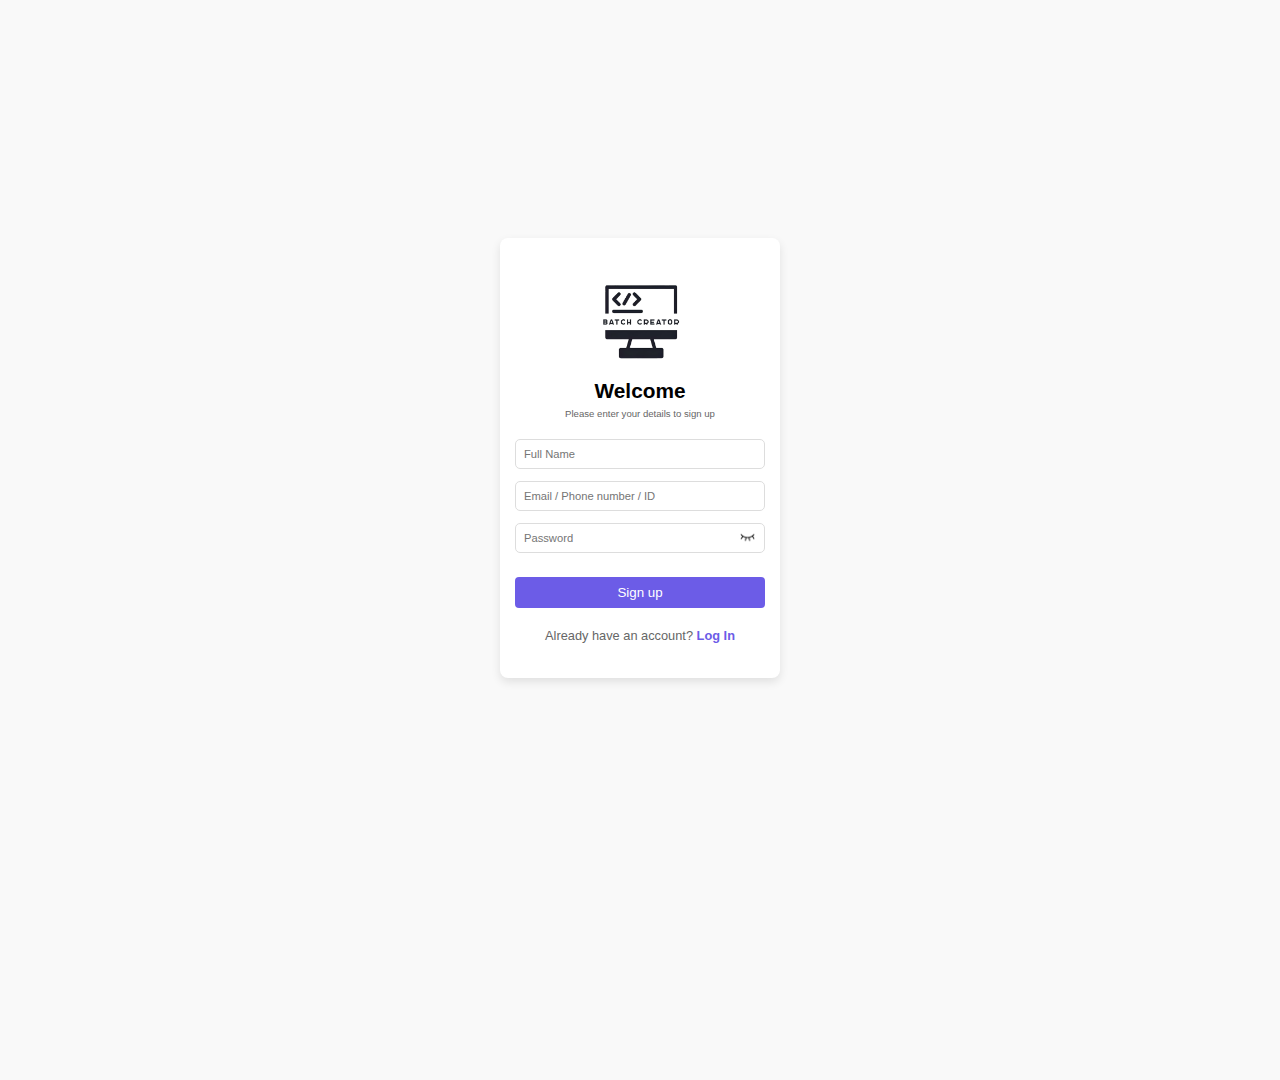
<file: index.html>
<!DOCTYPE html>
<html lang="en">
<head>
    <meta charset="UTF-8">
    <meta name="viewport" content="width=device-width, initial-scale=1.0">
    <title>Batch creator</title>
</head>
<body>
    <script  type="module" src="js/index.js"defer></script>
</body>

</html>
</file>
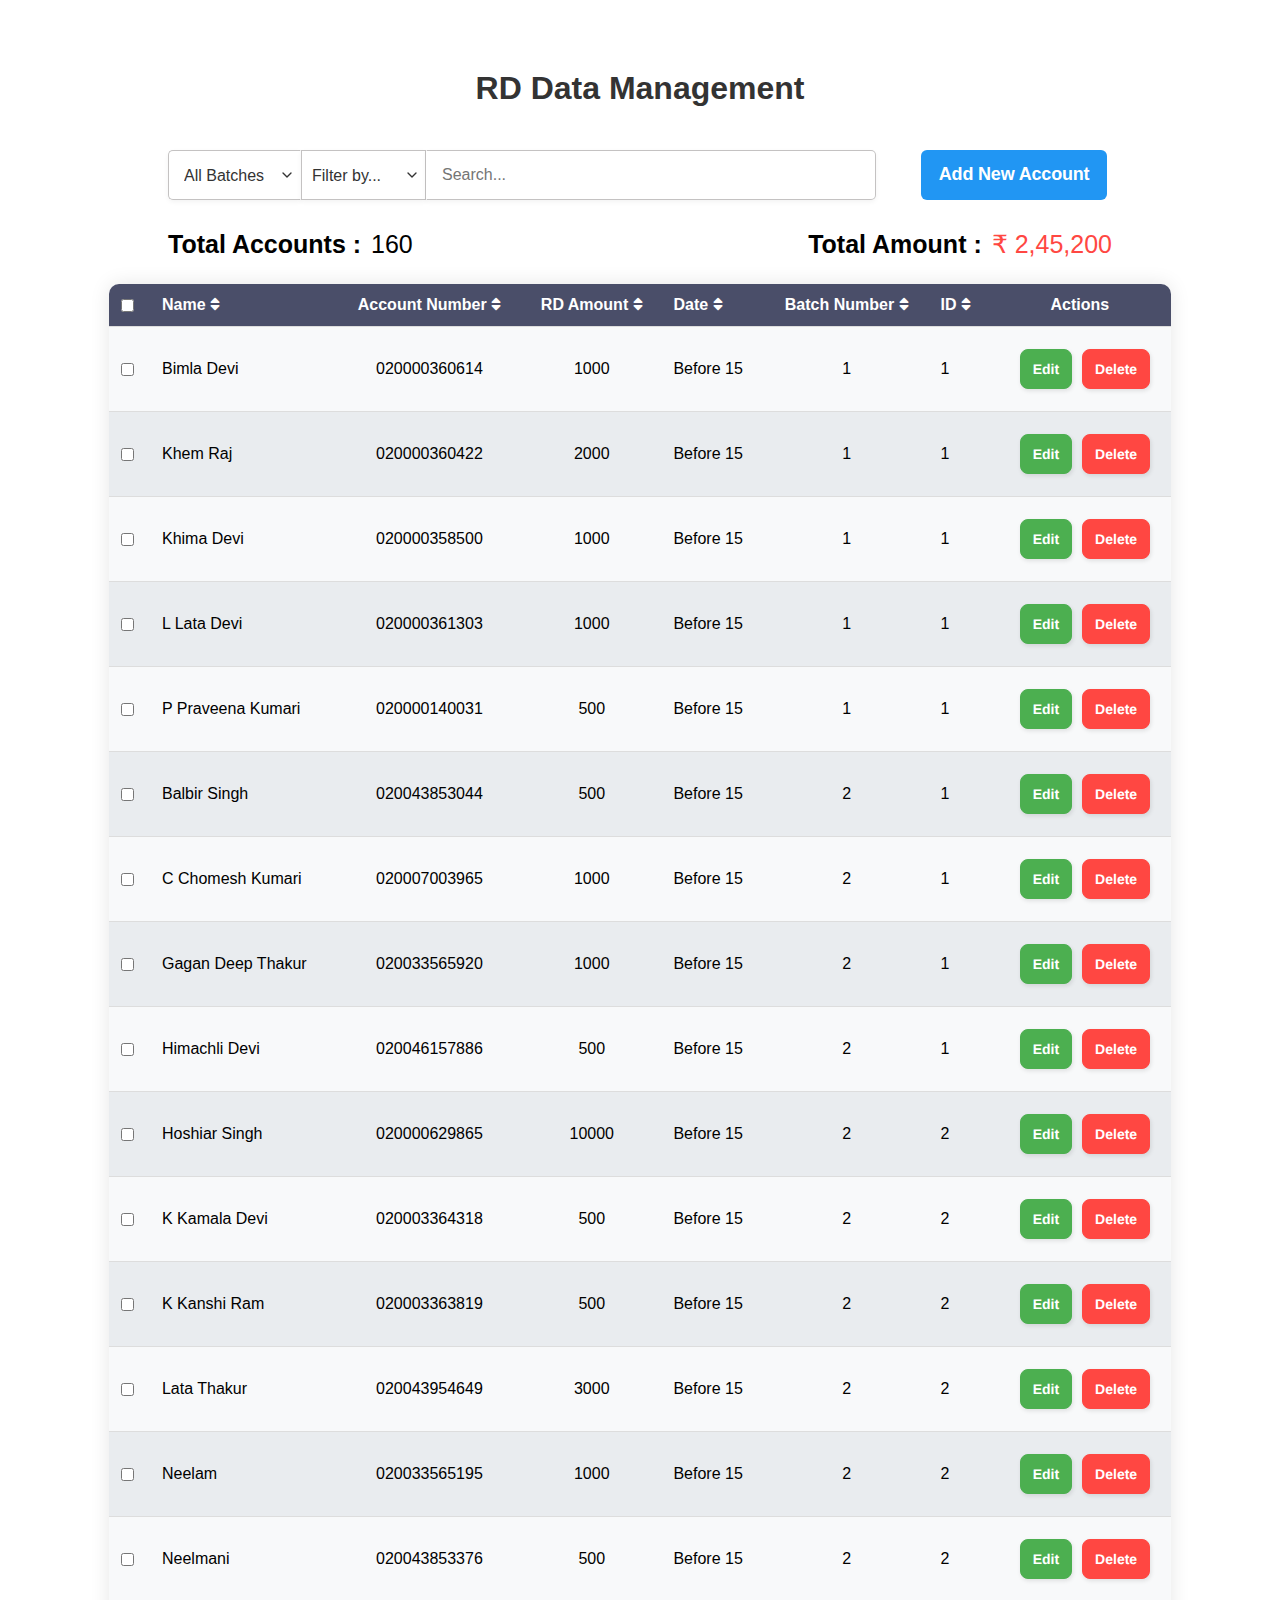
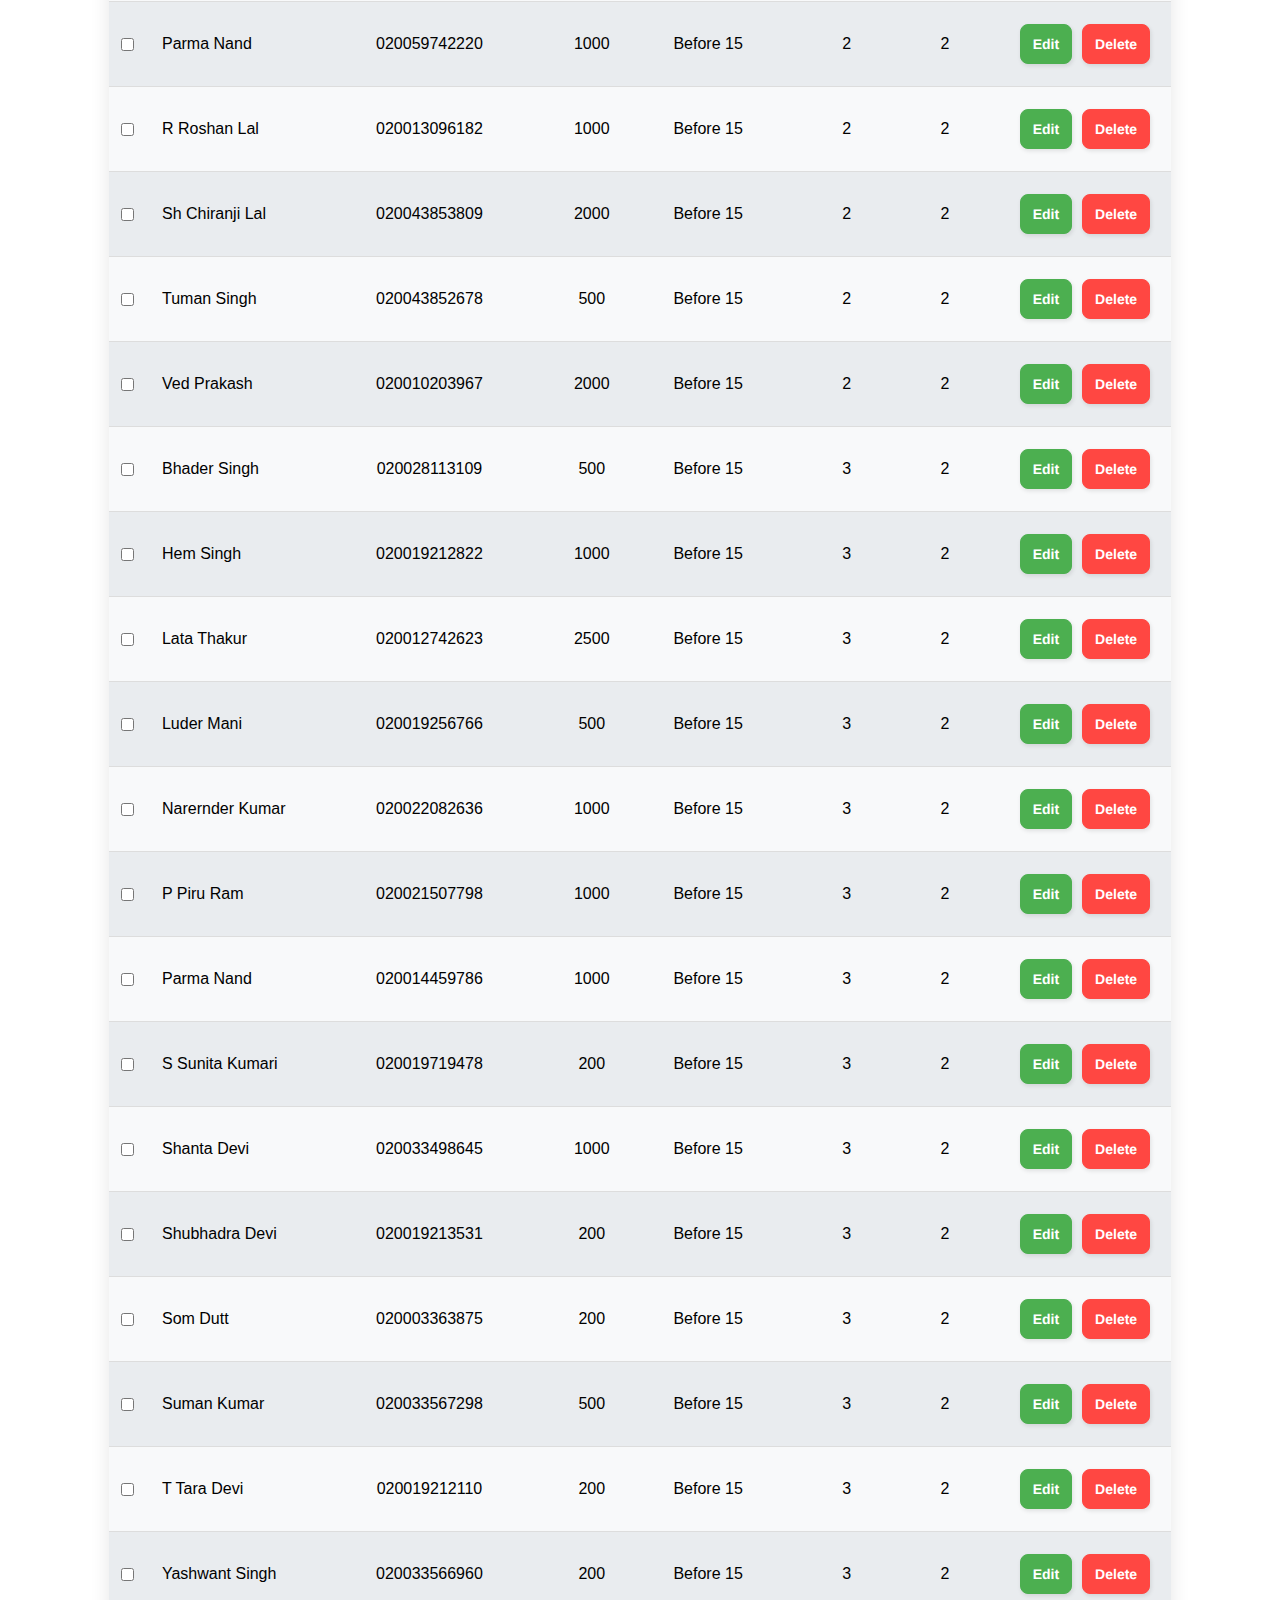
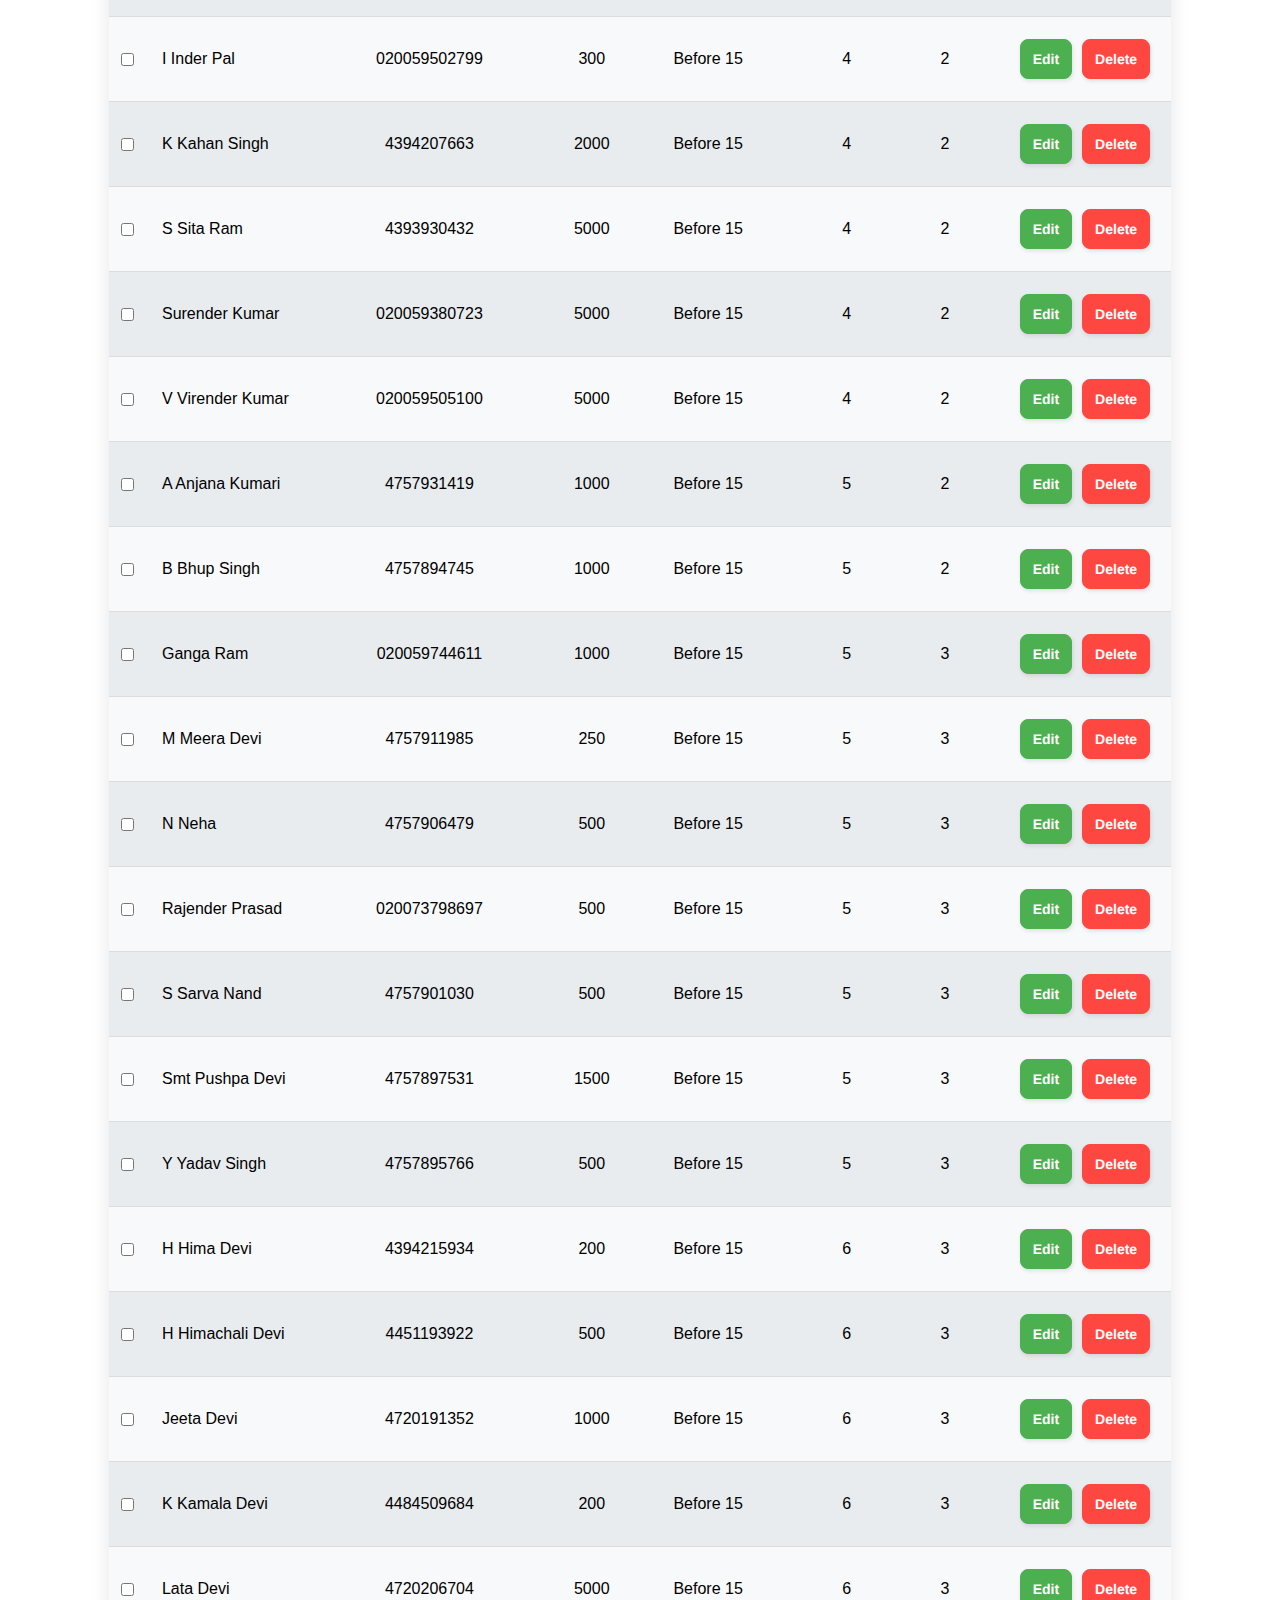
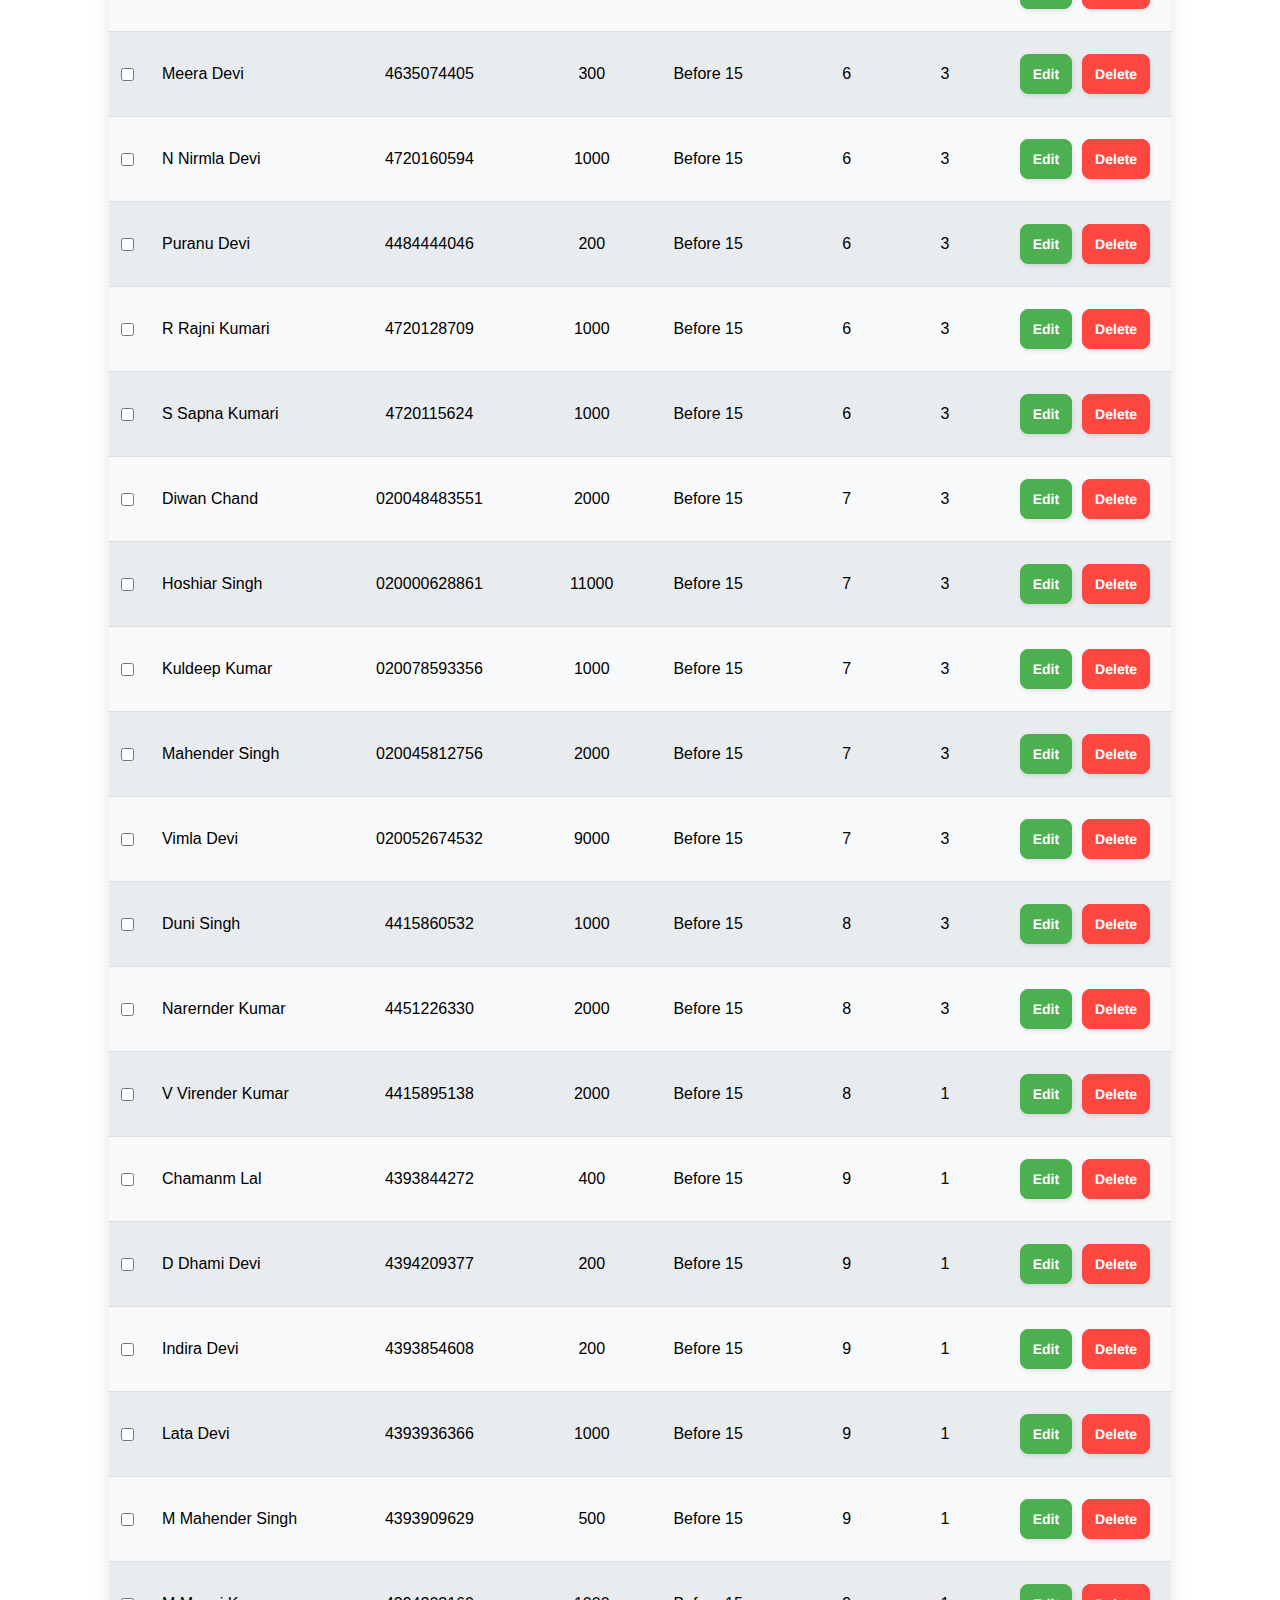
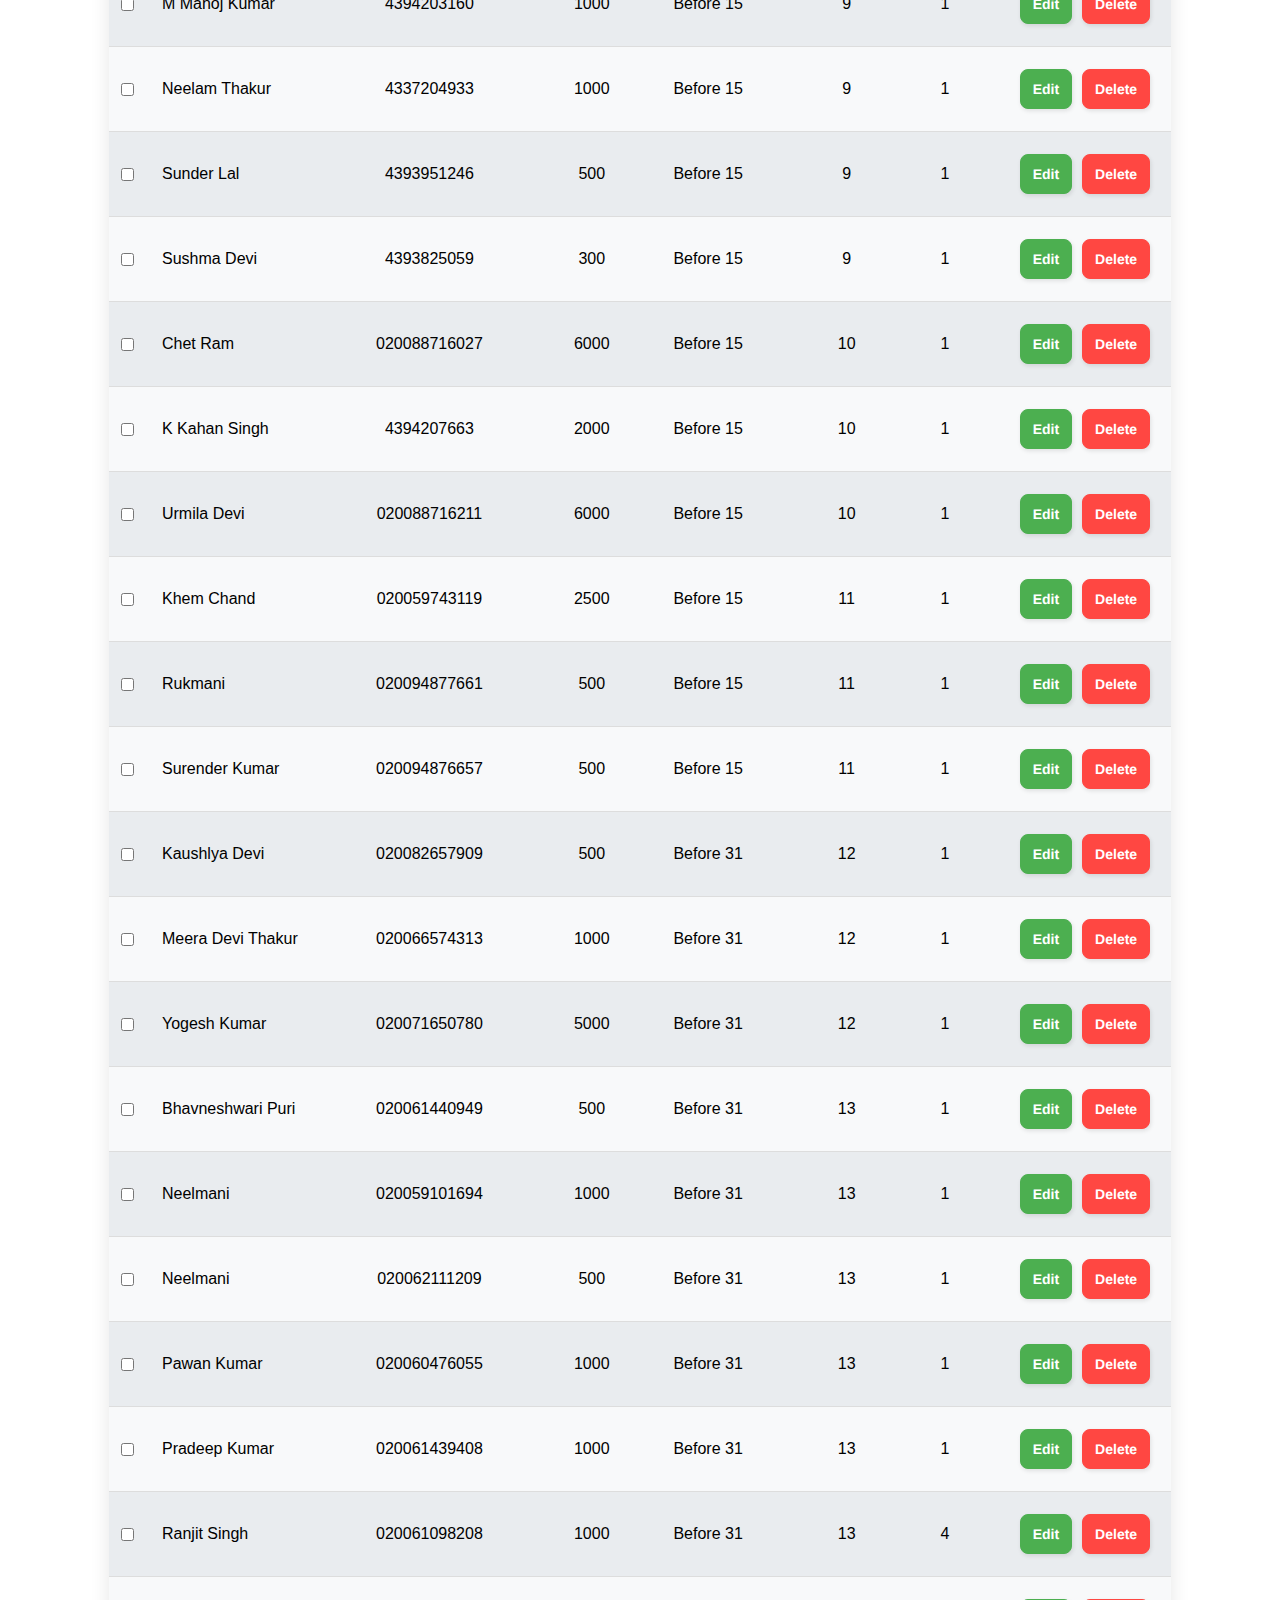
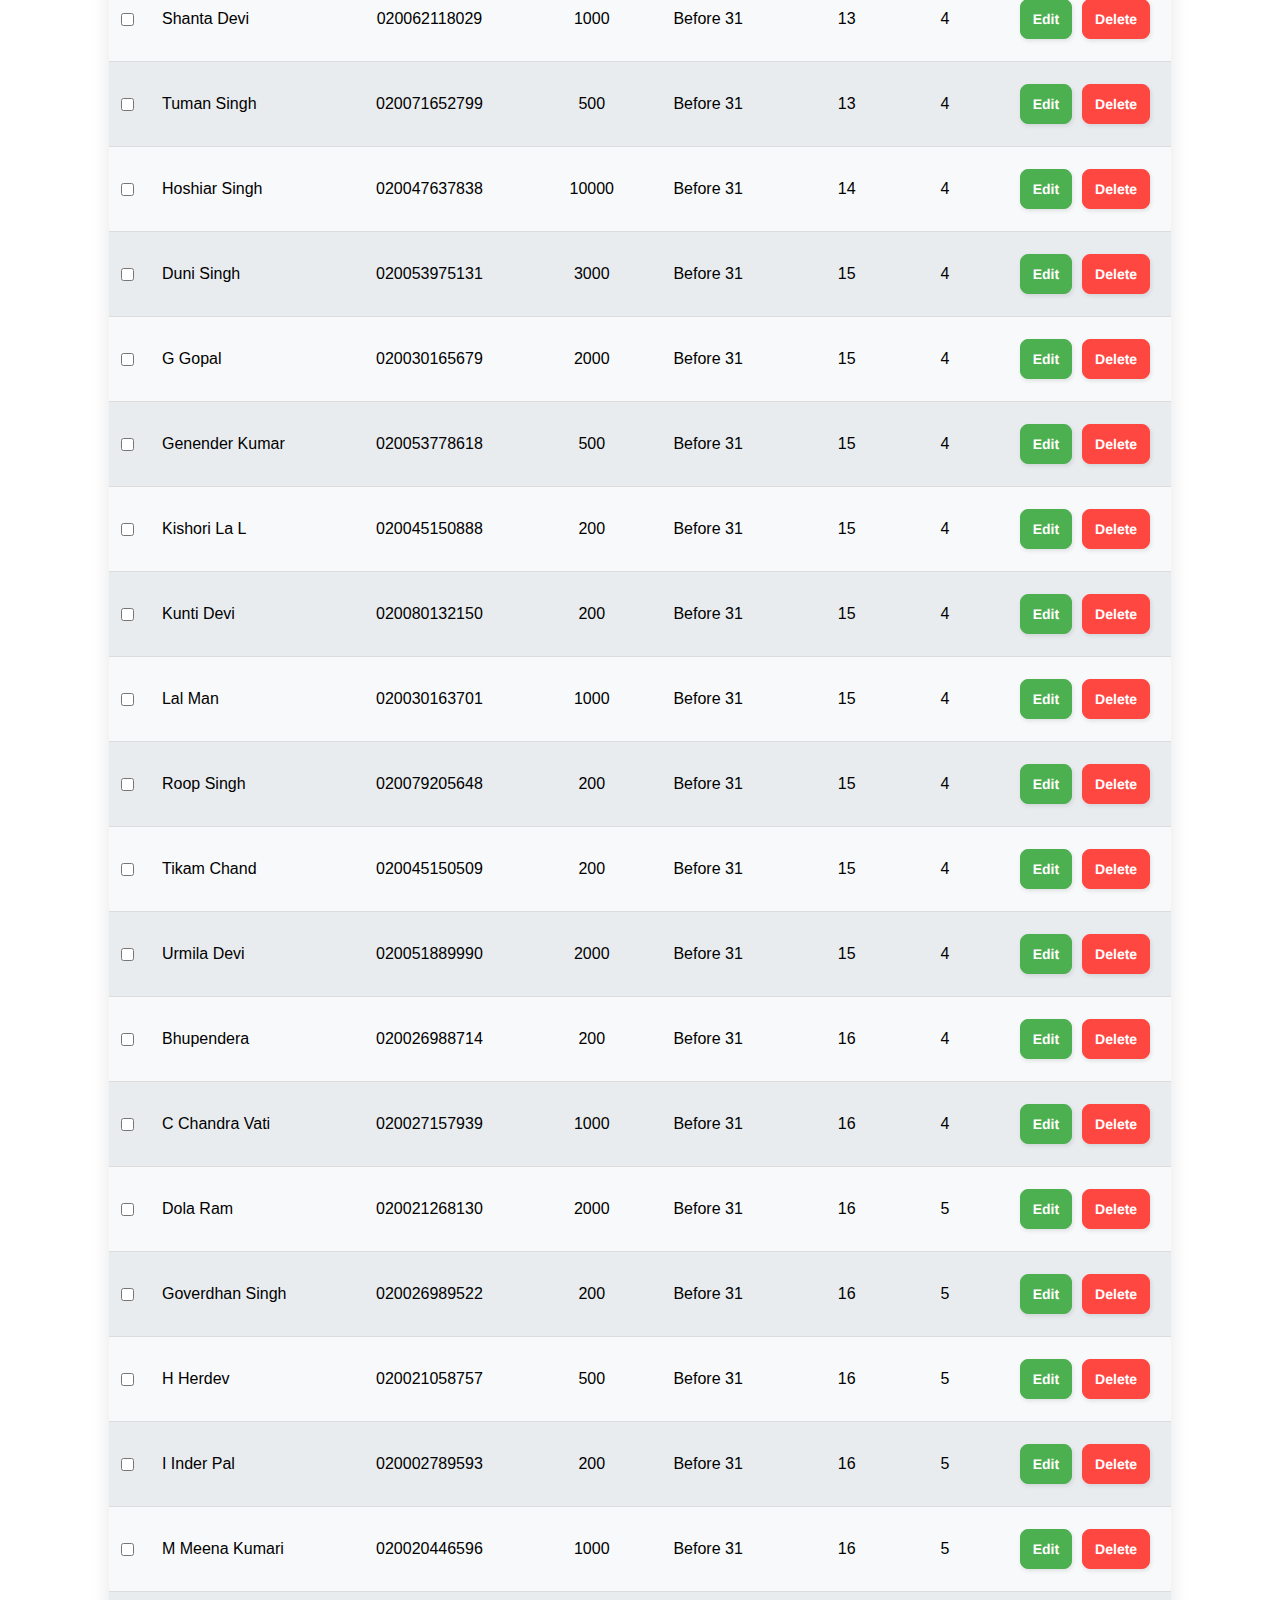
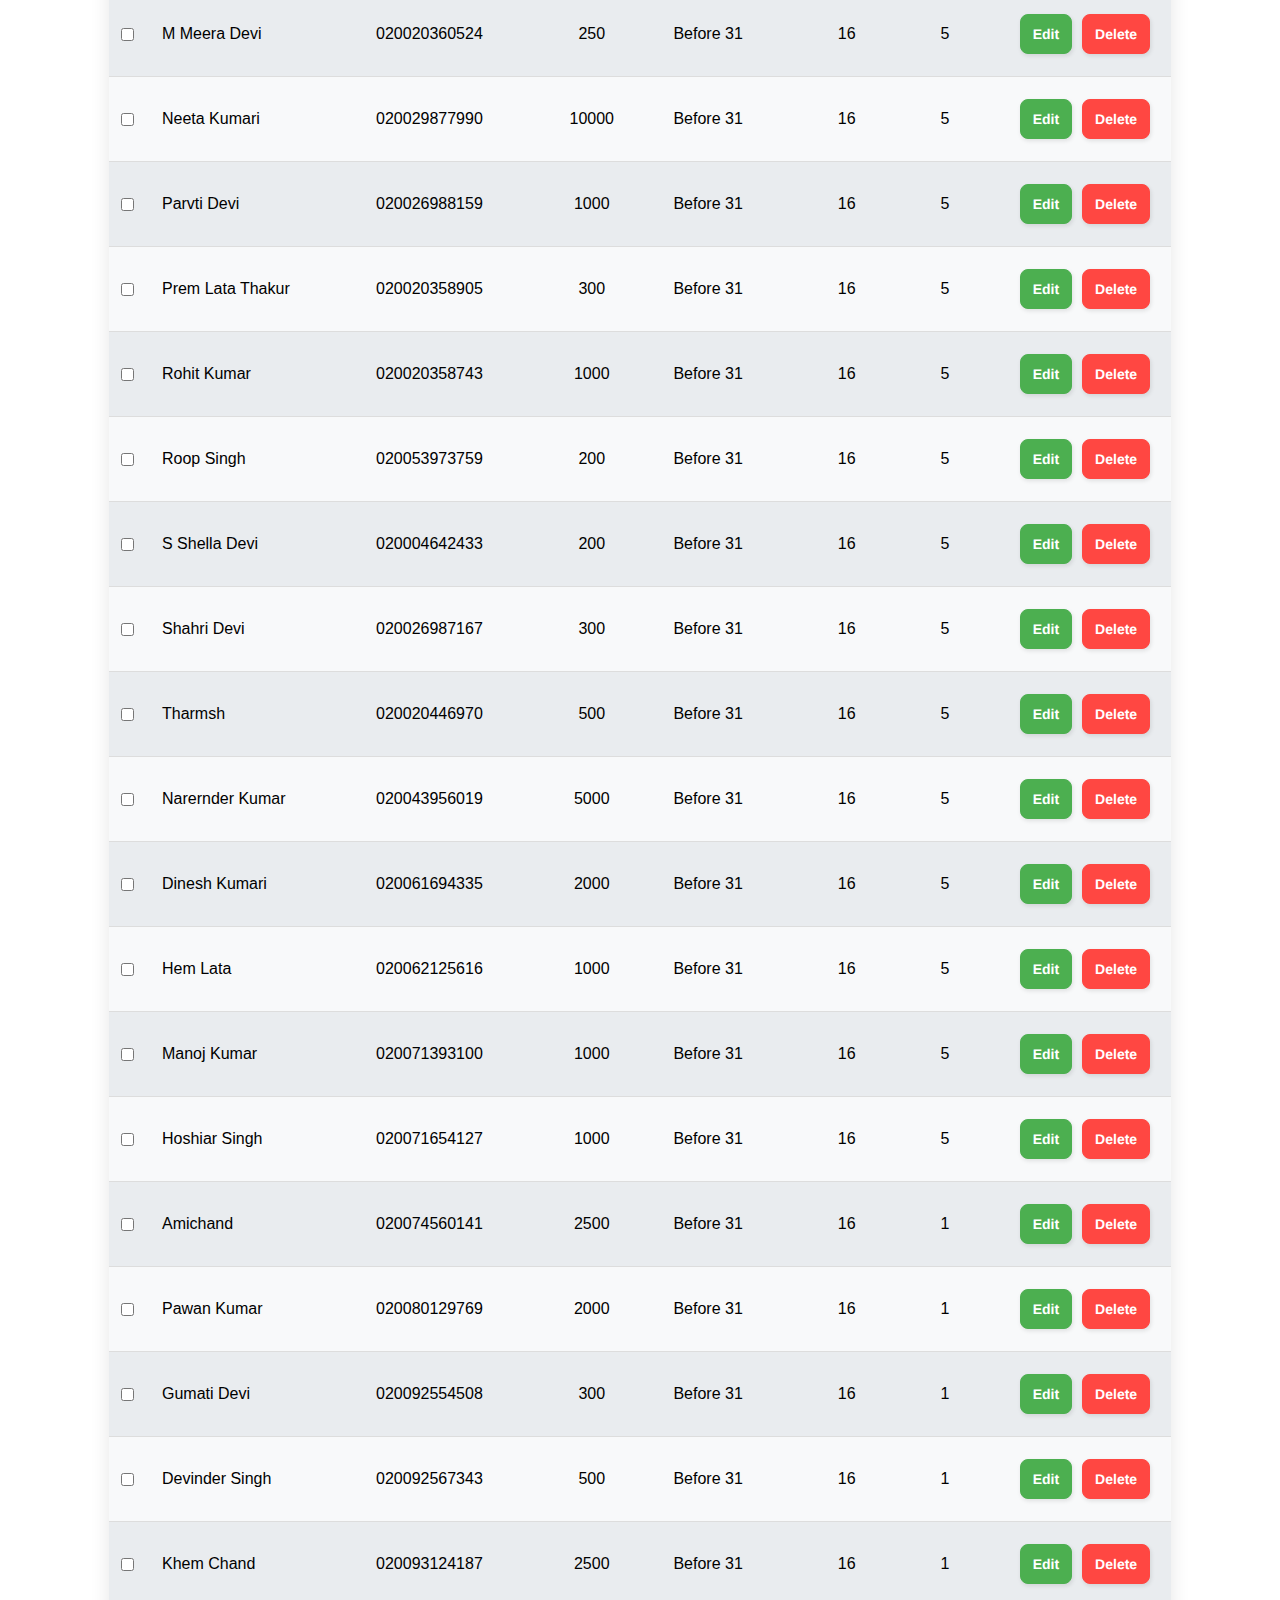
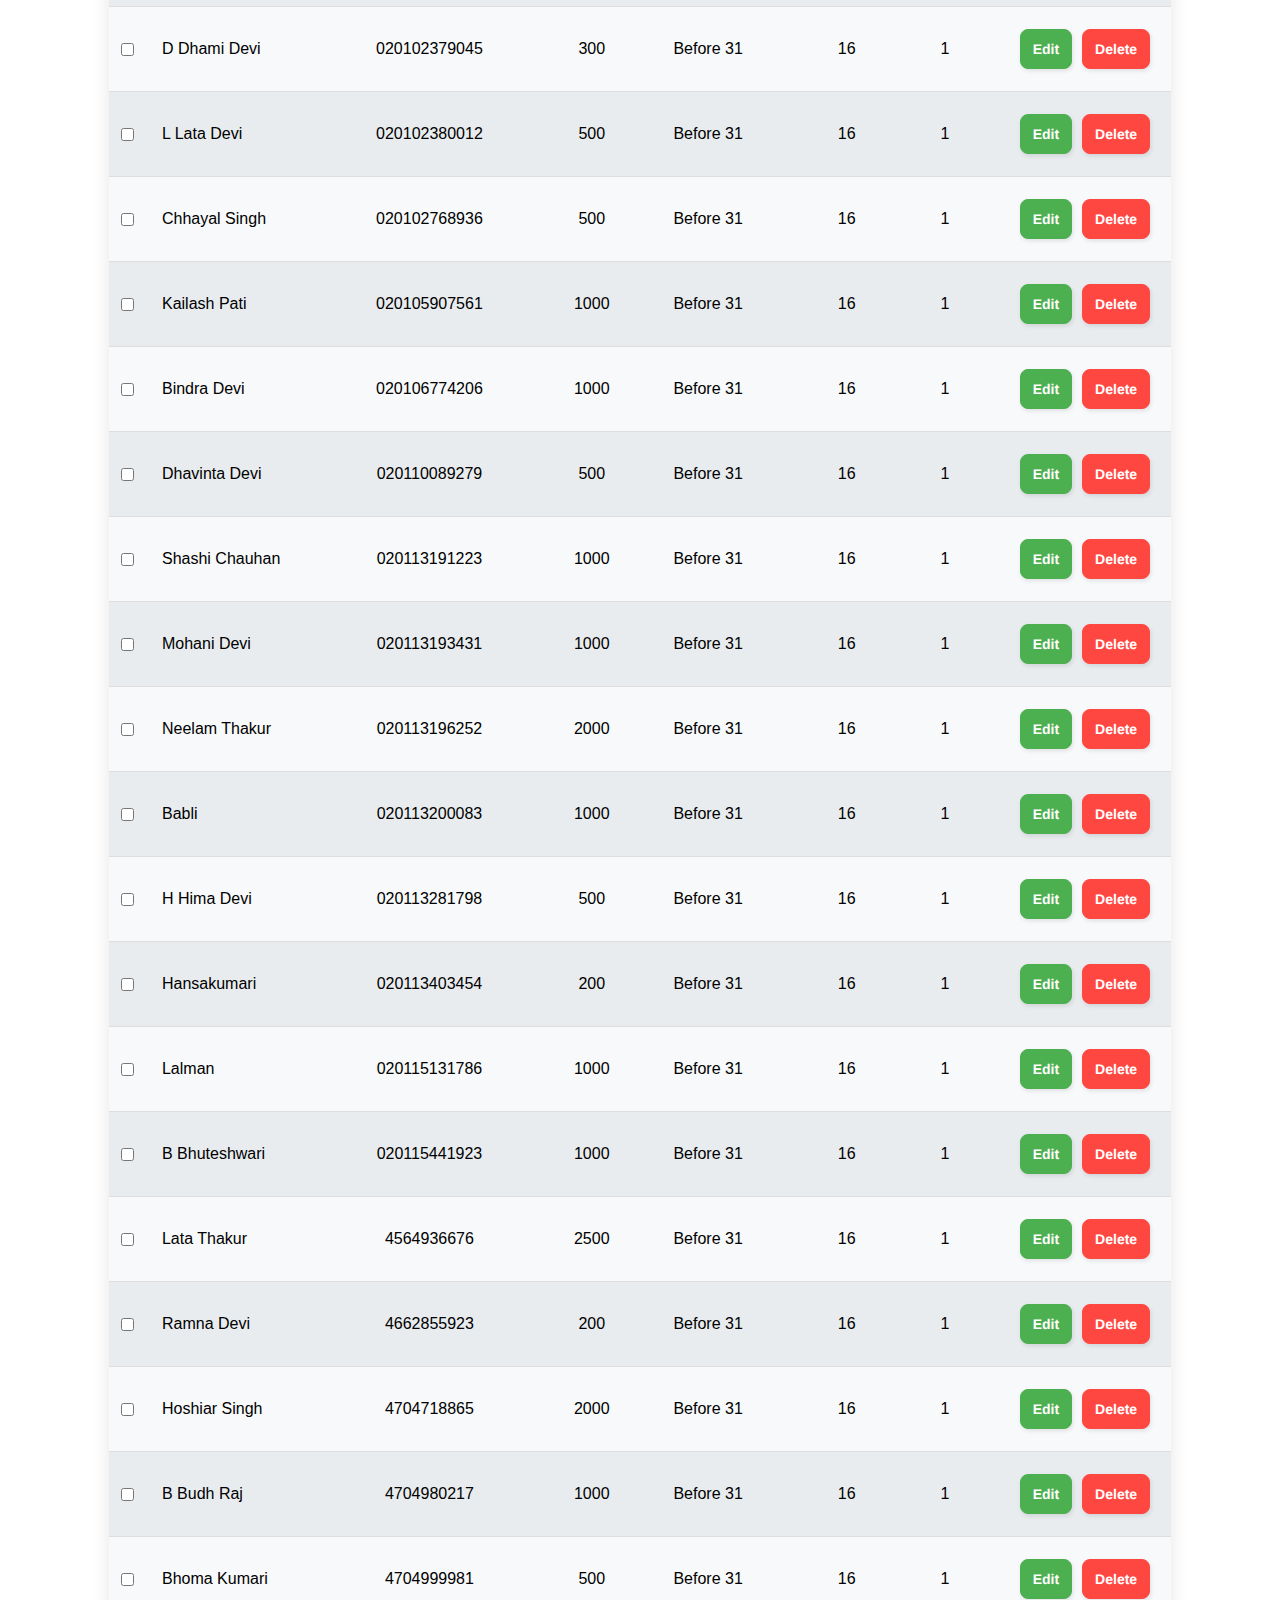
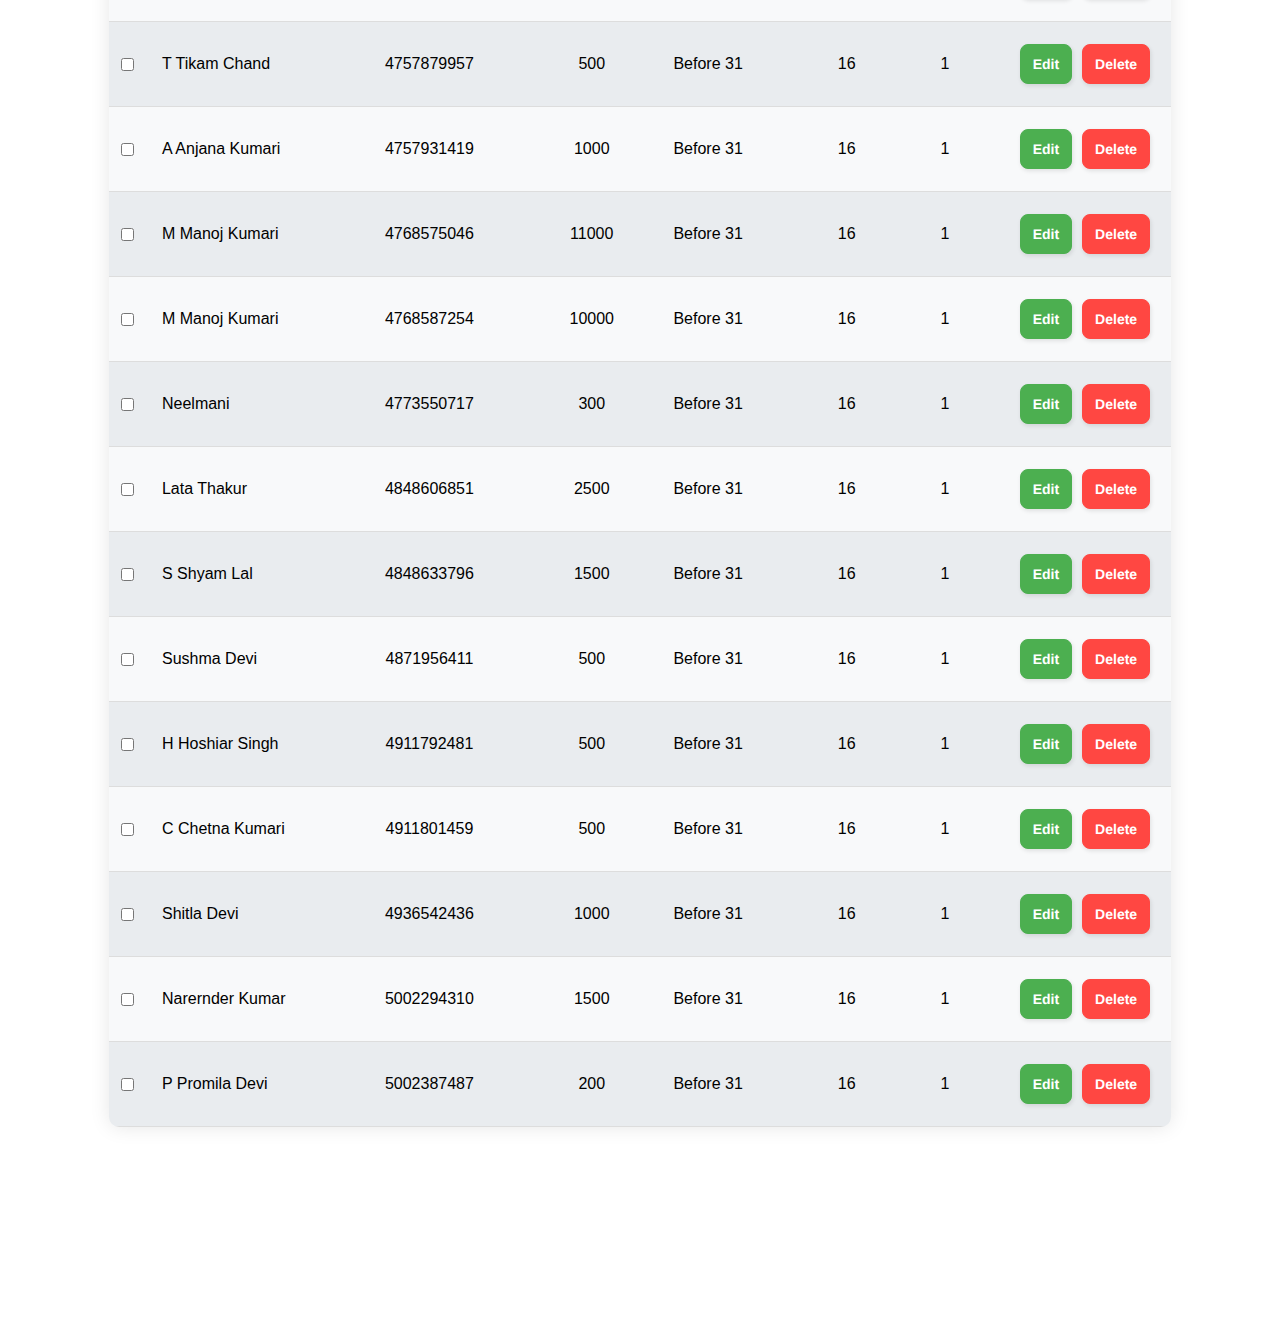
<file: dashboard/index.html>
<!DOCTYPE html>
<html lang="en">

<head>
    <meta charset="UTF-8">
    <meta name="viewport" content="width=device-width, initial-scale=1.0">
    <title>RD Data Management</title>
    <link rel="stylesheet" href="styles.css">
    <link rel="stylesheet" href="https://cdnjs.cloudflare.com/ajax/libs/font-awesome/5.15.3/css/all.min.css">
</head>

<body>
    <div class="container">
        <h1>RD Data Management</h1>

        <div class="controls">
            <div id="searchSection">
                <select id="batchFilter">
                    <option value="">All Batches</option>
                </select>
                <select id="filterSelect">
                    <option value="">Filter by...</option>
                    <option value="id">ID</option>
                    <option value="batchNumber">Batch Number</option>
                    <option value="rdAmount">RD Amount</option>
                </select>
                <input type="text" id="searchInput" placeholder="Search...">
            </div>

            <button id="addAccountBtn" class="action-btn add-btn">Add New Account</button>
        </div>

        <table id="searchTableContent">
            <tbody>
                <!-- Table rows will be dynamically inserted here -->

            </tbody>
        </table>

        <div id='summary'>
            <div class='total'>
                <p>Total Accounts :</p>
                <p id='totalAccounts'></p>
            </div>

            <h4 id="notFound">No match found.</h4>

            <div class='total'>
                <p>Total Amount :</p>
                <p id='totalAmount'></p>
            </div>

        </div>

        <table id="dataTable">
            <thead>
                <tr>
                    <th><input type="checkbox" id="select-all"></th>
                    <th data-sort="name">Name <i class="fas fa-sort"></i></th>
                    <th data-sort="accountNumber" class="center-align">Account Number <i class="fas fa-sort"></i></th>
                    <th data-sort="rdAmount" class="center-align">RD Amount <i class="fas fa-sort"></i></th>
                    <th data-sort="date">Date <i class="fas fa-sort"></i></th>
                    <th data-sort="batchNumber" class="center-align">Batch Number <i class="fas fa-sort"></i></th>
                    <th data-sort="id">ID <i class="fas fa-sort"></i></th>
                    <th data-sort="actions" class="center-align">Actions</th>
                </tr>
            </thead>
            <tbody id="tableBody">
                <!-- Table rows will be dynamically inserted here -->
            </tbody>
        </table>
    </div>

    <div class="background" id="background"></div>
    <div class="alert_box" id="alertBox">
        <div class="icon">
            <i class="fas fa-exclamation"></i>
        </div>
        <header>Confirm</header>
        <p>Are you sure want to permanently delete this Account?</p>
        <div class="btns">
            <button id="deleteButton">Yes, Delete!</button>
            <button id="cancelButton">Cancel</button>
        </div>
    </div>

    <div id="editModal" class="modal">

        <div class="modal-content">
            <h2>Edit Account</h2>
            <h5 id="notice">Multiple accounts are selected.
            </h5>
            <form id="editForm">
                <div class="form-group">
                    <label for="editName">Name:</label>
                    <input type="text" id="editName" required>
                </div>
                <div class="form-group">
                    <label for="editAccountNumber">Account Number:</label>
                    <input type="text" pattern="\d*" id="editAccountNumber" required>
                </div>
                <div class="form-group">
                    <label for="editRdAmount">RD Amount:</label>
                    <input type="number" id="editRdAmount" required>
                </div>
                <div class="form-group">
                    <label for="editDate">Submission Date:</label>
                    <select id="editDate" required>
                        <option value="Before 15">Before 15</option>
                        <option value="Before 31">Before 31</option>
                    </select>
                </div>
                <div class="form-group">
                    <label for="editBatchNumber">Batch Number:</label>
                    <select id="editBatchNumber" required></select>
                </div>
                <div class="form-group">
                    <label for="editId">ID:</label>
                    <input type="number" id="editId" required>
                </div>
                <div class="form-actions">
                    <button type="submit" class="btn btn-primary">Update</button>
                    <button type="button" class="btn btn-primary-all" id="updateAll">Update all</button>
                    <button type="button" id="cancelEdit" class="btn btn-secondary">Cancel</button>
                </div>
            </form>
        </div>
    </div>

    <div id="addModal" class="modal">
        <div class="modal-content">
            <h2>Add New Account</h2>
            <form id="addForm">
                <div class="form-group">
                    <label for="addName">Name:</label>
                    <input type="text" id="addName" required>
                </div>
                <div class="form-group">
                    <label for="addAccountNumber">Account Number:</label>
                    <input type="text" id="addAccountNumber" required>
                </div>
                <div class="form-group">
                    <label for="addRdAmount">RD Amount:</label>
                    <input type="number" id="addRdAmount" required>
                </div>
                <div class="form-group">
                    <label for="addDate">Submission Date:</label>
                    <select id="addDate" required>
                        <option value="Before 15">Before 15</option>
                        <option value="Before 31">Before 31</option>
                    </select>
                </div>
                <div class="form-group">
                    <label for="addBatchNumber">Batch Number:</label>
                    <select id="addBatchNumber" required></select>
                </div>
                <div class="form-group">
                    <label for="addId">ID:</label>
                    <input type="number" id="addId" required>
                </div>
                <div class="form-actions">
                    <button type="submit" class="btn btn-primary">Add Account</button>
                    <button type="button" id="cancelAdd" class="btn btn-secondary">Cancel</button>
                </div>
            </form>
        </div>

    </div>

    <div class="overlay" id="overlay">
        <div class="loader" id="loader"></div>
    </div>


    <script src="script.js"></script>
</body>

</html>
</file>
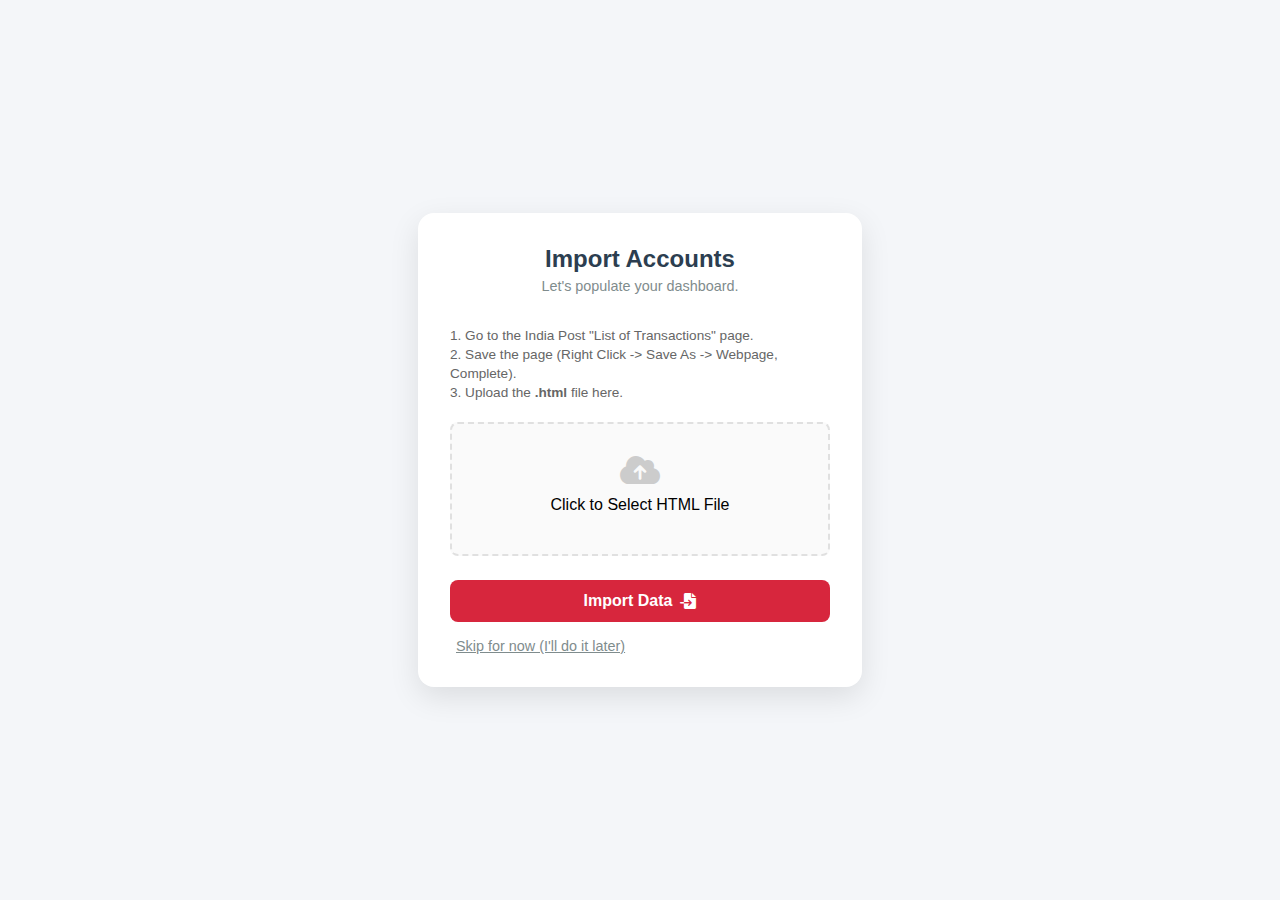
<file: import.html>
<!DOCTYPE html>
<html lang="en">
<head>
    <meta charset="UTF-8">
    <meta name="viewport" content="width=device-width, initial-scale=1.0">
    <title>Import Data</title>
    <link rel="stylesheet" href="css/setup.css">
    <link rel="stylesheet" href="https://cdnjs.cloudflare.com/ajax/libs/font-awesome/6.0.0/css/all.min.css">
    <style>
        /* Extra styles specific to Import Page */
    .upload-area {
        display: block; /* <--- THIS FIXES THE BOX */
        border: 2px dashed #e0e0e0;
        border-radius: 8px;
        padding: 30px 20px;
        text-align: center;
        margin-bottom: 1.5rem;
        transition: 0.3s;
        cursor: pointer;
        background: #fafafa;
        width: 100%; /* Ensures it takes full width */
        box-sizing: border-box; /* Ensures padding doesn't break width */
    }
    
    .upload-area:hover { border-color: var(--primary-color); background: #fff0f2; }
    .upload-icon { font-size: 2rem; color: #ccc; margin-bottom: 10px; }
    .file-name { font-size: 0.85rem; color: var(--text-dark); font-weight: 600; margin-top: 10px; }
    
    .btn-secondary {
        background: transparent;
        color: var(--text-light);
        border: none;
        font-size: 0.9rem;
        cursor: pointer;
        margin-top: 15px;
        text-decoration: underline;
    }
    .btn-secondary:hover { color: var(--text-dark); }
    
    #file-input { display: none; }
    </style>
</head>
<body>
    
    <div class="setup-container">
        <div class="setup-card">
            <div class="logo-section">
                <div class="brand-text">
                    <h1>Import Accounts</h1>
                    <p>Let's populate your dashboard.</p>
                </div>
            </div>

            <div class="setup-form">
                <p style="font-size: 0.85rem; color: #666; margin-bottom: 20px; line-height: 1.4;">
                    1. Go to the India Post "List of Transactions" page.<br>
                    2. Save the page (Right Click -> Save As -> Webpage, Complete).<br>
                    3. Upload the <b>.html</b> file here.
                </p>

                <label for="file-input" class="upload-area" id="drop-zone">
                    <i class="fa-solid fa-cloud-arrow-up upload-icon"></i>
                    <div id="upload-text">Click to Select HTML File</div>
                    <div id="file-name-display" class="file-name"></div>
                </label>
                <input type="file" id="file-input" accept=".html,.htm">

                <button id="import-btn" class="btn-primary-large" disabled>
                    Import Data <i class="fa-solid fa-file-import"></i>
                </button>
                
                <button id="skip-btn" class="btn-secondary">Skip for now (I'll do it later)</button>

                <p id="status-msg" class="error-message" style="color: var(--text-dark); background: #e3f2fd;">
                    <i class="fa-solid fa-spinner fa-spin"></i> <span>Processing...</span>
                </p>
            </div>
        </div>
    </div>

    <script type="module" src="js/import.js"></script>
</body>
</html>
</file>
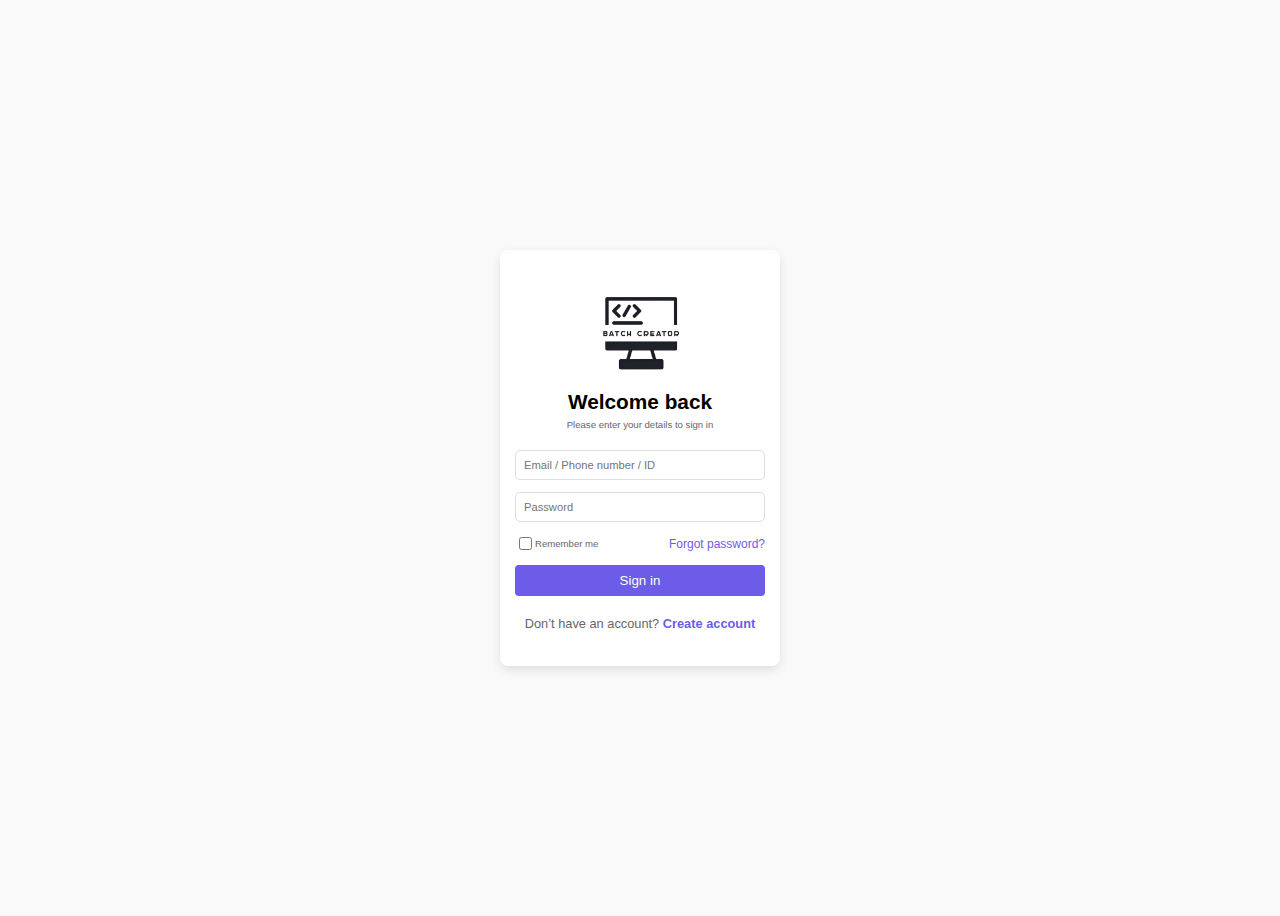
<file: login.html>
<!DOCTYPE html>
<html lang="en">

<head>
    <meta charset="UTF-8">
    <meta name="viewport" content="width=device-width, initial-scale=1.0">
    <title>Login Page</title>
    <link rel="stylesheet" href="css/login.css">
    <link rel="stylesheet" href="css/snackbar.css">
</head>

<body>
    <div class="login-container">
        <div class="login-box">
            <img src="images/logo.png" alt="Avatar" class="avatar">
            <h1>Welcome back</h1>
            <p>Please enter your details to sign in</p>

            <form id="loginForm">
                <input type="text" id="idField" placeholder="Email / Phone number / ID" required>
                <input type="password" id="passwordField" placeholder="Password" required>
                <div class="option-row">
                    <div class="options">
                        <input type="checkbox" id = "rememberMeCheckbox"> </input>
                        Remember me
                    </div>
                    <a href="#" class="forgot-password">Forgot password?</a>
                </div>


                <button type="submit">Sign in</button>
        </div>

        </form>
        <p class="create-account">Don’t have an account? <a href="signup.html">Create account</a></p>
    </div>
    </div>
    <div id="snackbar"></div>
    <script type="module" src="js/login.js"></script>
</body>

</html>
</file>
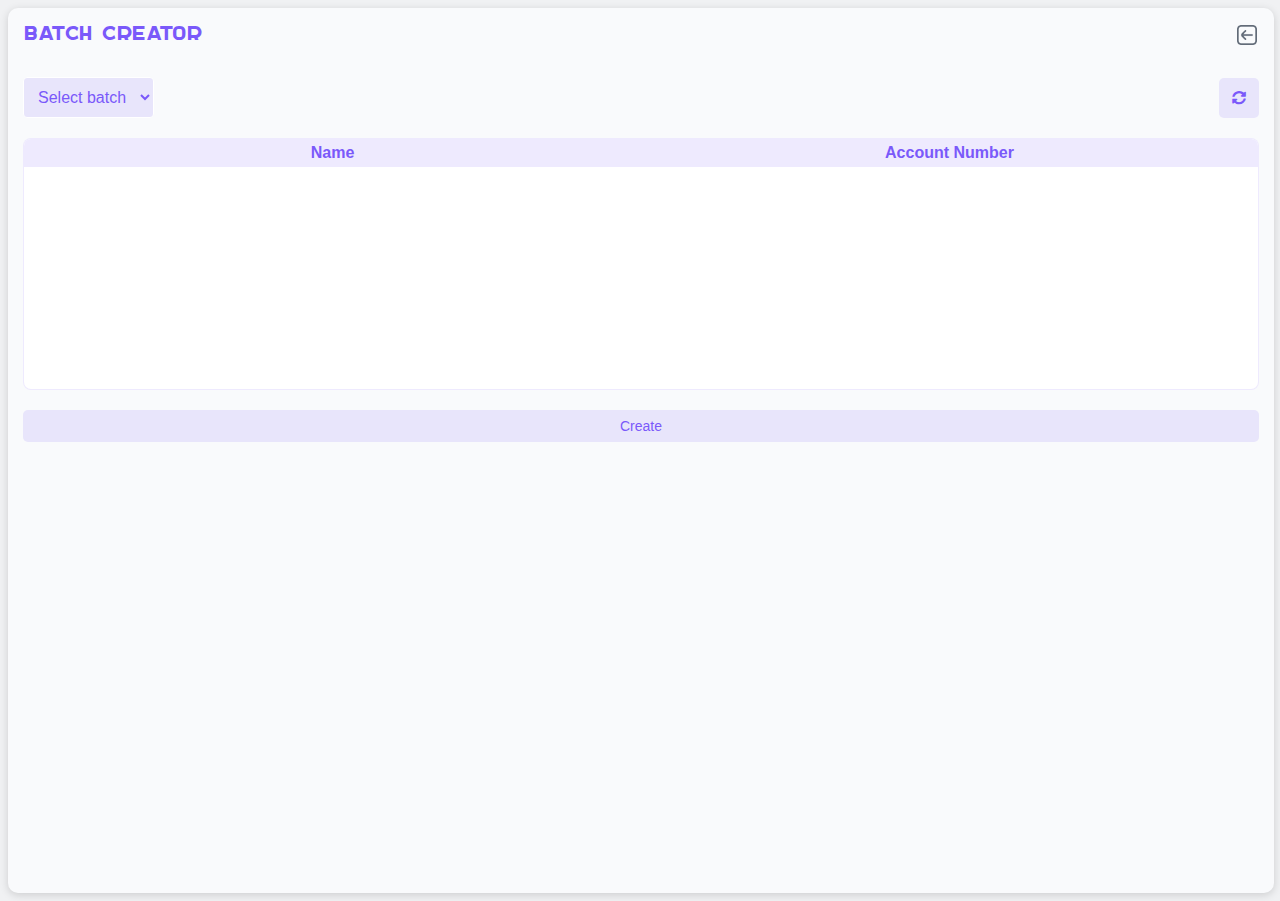
<file: main.html>
<!DOCTYPE html>
<html>

<head>
  <link rel="stylesheet" href="https://cdnjs.cloudflare.com/ajax/libs/font-awesome/5.15.3/css/all.min.css">
  <title>Batch Creator</title>
  <link rel="stylesheet" href="css/main.css">
  <link rel="stylesheet" href="css/cards.css">
</head>

<body>
  <div class="content-container">
    <div class="content">
      <div class="headder">
        <h1>Batch Creator</h1>
        <img id="menu-show" src="images/sidebar.png" alt="Avatar" class="menu-icon">
      </div>
      <div class="pages">
        <div id="home-page">
          <div class="content-body">
            <div class="batch-selector">
              <div class="controls">
                <select id="batchSelect">
                  <option value="">Select batch</option>
                </select>
              </div>
              <button id="reload-btn" class="reload-btn"><i class="fas fa-sync-alt"></i></button>
            </div>

            <div class="table-container" id="scrollable-table">
              <table>
                <thead>
                  <tr>
                    <th>Name</th>
                    <th>Account Number</th>
                  </tr>
                </thead>
                <tbody id="batchDataContainer">
                </tbody>
              </table>
            </div>
            <button id="createBtn">Create</button>
          </div>

        </div>

        <div id="data-page" class="cards-page-container hide">

          <div class="cards-toolbar">
            <div class="search-wrapper">
              <i class="fas fa-search"></i>
              <input type="text" id="card-search" placeholder="Search accounts...">
            </div>
            <div class="stat-badge"><span id="total-users">0</span> Acc</div>
          </div>

          <div id="cards-container" class="cards-grid"></div>

          <div id="no-data-msg" class="empty-placeholder hide">
            <p>No data found.</p>
          </div>
          
        </div>

        <div id="id-management-page" class="hide">
          <div class="id-head">
            <h4>ID Manager</h4>
            <i class="fas fa-plus" id="add-id-btn" style="cursor: pointer;"></i>
          </div>

          <div id="id-list-container"></div>
        </div>

      </div>
      <div id="password-management-page" class="hide">
        <div class="id-head">
          <h4>Password management</h4>
          <i class="fas fa-plus"></i>
        </div>
      </div>
      <div id="database-management-page" class="hide">
        <div class="id-head">
          <h4>Manage Database</h4>
          <i class="fas fa-plus"></i>
        </div>
      </div>



    </div>
    <span class="sidebar hidden">
      <div class="sidebar-upper">
        <div id="active-icon" class="active-icon"></div>
        <img id="menu-hide" src="images/sidebar.png" alt="Avatar" class="menu-icon">
        <div class="icon" data-panel="dashboard"><img src="images/home.png" class="icons"></div>
        <div class="icon" data-panel="batch-management"><img src="images/list.png" class="icons"></div>
        <div class="icon" data-panel="id-management"><img src="images/id.png" class="icons"></div>
        <div class="icon" data-panel="password-manager"><img src="images/password.png" class="icons"></div>
        <div class="icon" data-panel="database-management"><img src="images/update.png" class="icons"></div>

      </div>
      <div class="sidebar-lower">
        <div class="icon" data-panel="settings"><img src="images/settings.png" class="icons"></div>
        <hr>
        <img id="logout" src="images/logout.png" alt="Avatar" class="confirm">
      </div>
    </span>
  </div>

  </div>
  


  <script type="module" src="js/main.js"></script>
  <script type="module" src="js/cards.js"></script>
</body>

</html>


<!-- 
      
     

-->
</file>
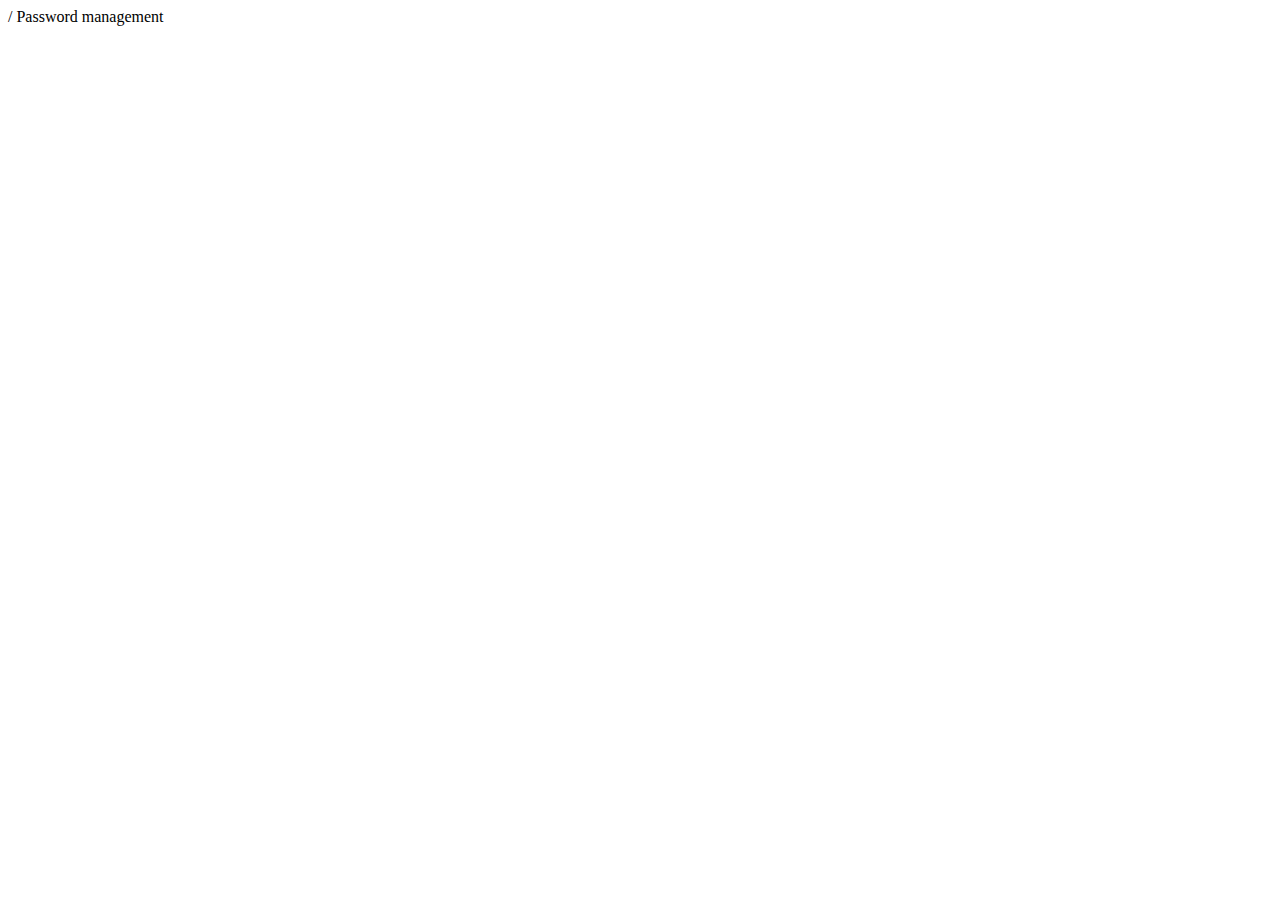
<file: password.management.html>
/<!DOCTYPE html>
<!--[if lt IE 7]>      <html class="no-js lt-ie9 lt-ie8 lt-ie7"> <![endif]-->
<!--[if IE 7]>         <html class="no-js lt-ie9 lt-ie8"> <![endif]-->
<!--[if IE 8]>         <html class="no-js lt-ie9"> <![endif]-->
<!--[if gt IE 8]>      <html class="no-js"> <!--<![endif]-->
<html>
    <head>
        <meta charset="utf-8">
        <meta http-equiv="X-UA-Compatible" content="IE=edge">
        <title>Password Management</title>
        <meta name="description" content="">
        <meta name="viewport" content="width=device-width, initial-scale=1">
        <link rel="stylesheet" href="">
    </head>
    <body>
        Password management
        <script src="" async defer></script>
    </body>
</html>
</file>
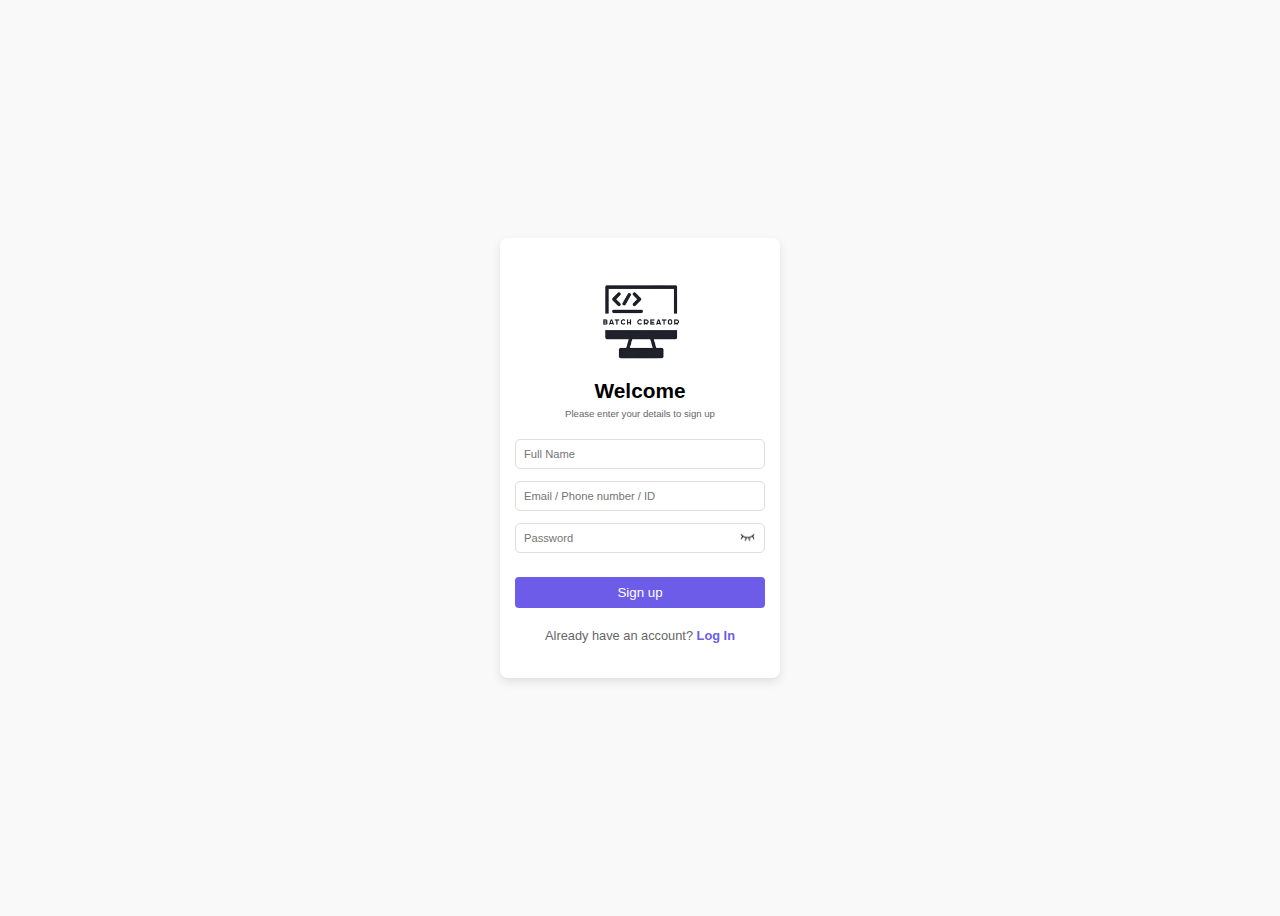
<file: signup.html>
<!DOCTYPE html>
<html lang="en">

<head>
    <meta charset="UTF-8">
    <meta name="viewport" content="width=device-width, initial-scale=1.0">
    <title>Login Page</title>
    <link rel="stylesheet" href="css/signup.css">
    <link rel="stylesheet" href="css/snackbar.css">
</head>

<body>
        <div class="login-container">
            <div class="login-box">
                <div class="logo"></div>

                <img src="images/logo.png" alt="Avatar" class="avatar">
                <h1>Welcome</h1>
                <p>Please enter your details to sign up</p>

                <form id="signupForm">
                    <input type="text" id="nameField" placeholder="Full Name" required>
                    <input type="text" id="idField" placeholder="Email / Phone number / ID" required>
                    <div id="password-field">
                        <input type="password" id="pwd" placeholder="Password" required>
                        <img src="images/eye.png" id="eyeIcon" class="eye-icon">

                    </div>

                    <div class="option-row">
                    </div>
                    <button type="submit">Sign up</button>
            </div>


            </form>
            <p class="create-account">Already have an account? <a href="login.html">Log In</a></p>

        </div>
        
    </div>
    <div id="snackbar">test</div>

    <script type="module" src="js/signup.js"></script>
</body>

</html>
</file>
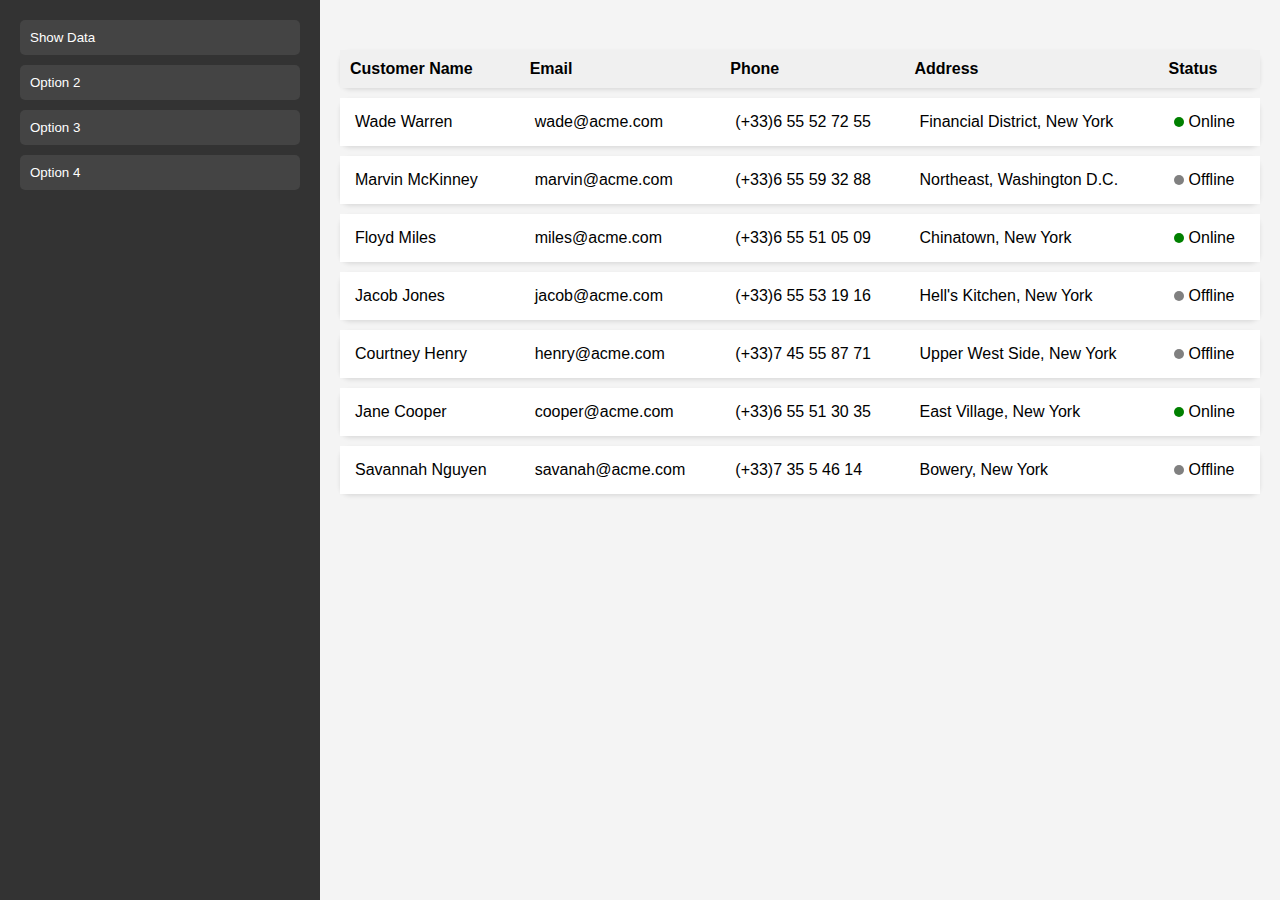
<file: test.html>
<!DOCTYPE html>
<html lang="en">
<head>
    <meta charset="UTF-8">
    <meta name="viewport" content="width=device-width, initial-scale=1.0">
    <title>Dynamic Webpage</title>
    <style>
        * {
            margin: 0;
            padding: 0;
            box-sizing: border-box;
        }

        body {
            display: flex;
            font-family: Arial, sans-serif;
            height: 100vh;
        }

        .side-menu {
            width: 25%;
            background-color: #333;
            color: white;
            padding: 20px;
            display: flex;
            flex-direction: column;
            gap: 10px;
        }

        .side-menu button {
            background: #444;
            border: none;
            padding: 10px;
            color: white;
            cursor: pointer;
            border-radius: 5px;
            text-align: left;
        }

        .side-menu button:hover {
            background: #555;
        }

        .content {
            flex: 1;
            padding: 20px;
            background-color: #f4f4f4;
        }

        .hidden {
            display: none;
        }

        table {
            width: 100%;
            border-collapse: separate;
            border-spacing: 0 10px;
            margin-top: 20px;
        }

        th {
            text-align: left;
            padding: 10px;
            background-color: #f0f0f0;
        }

        tr {
            background-color: white;
            box-shadow: 0 2px 4px rgba(0, 0, 0, 0.1);
            border-radius: 10px;
            overflow: hidden;
        }

        td {
            padding: 15px;
            vertical-align: middle;
        }

        .status {
            display: flex;
            align-items: center;
            gap: 5px;
        }

        .status .online {
            width: 10px;
            height: 10px;
            background-color: green;
            border-radius: 50%;
        }

        .status .offline {
            width: 10px;
            height: 10px;
            background-color: gray;
            border-radius: 50%;
        }
    </style>
</head>
<body>
    <div class="side-menu">
        <button onclick="showContent('show-data')">Show Data</button>
        <button onclick="showContent('option2')">Option 2</button>
        <button onclick="showContent('option3')">Option 3</button>
        <button onclick="showContent('option4')">Option 4</button>
    </div>
    <div class="content">
        <div id="show-data">
            <table>
                <thead>
                    <tr>
                        <th>Customer Name</th>
                        <th>Email</th>
                        <th>Phone</th>
                        <th>Address</th>
                        <th>Status</th>
                    </tr>
                </thead>
                <tbody>
                    <tr>
                        <td>Wade Warren</td>
                        <td>wade@acme.com</td>
                        <td>(+33)6 55 52 72 55</td>
                        <td>Financial District, New York</td>
                        <td class="status"><span class="online"></span>Online</td>
                    </tr>
                    <tr>
                        <td>Marvin McKinney</td>
                        <td>marvin@acme.com</td>
                        <td>(+33)6 55 59 32 88</td>
                        <td>Northeast, Washington D.C.</td>
                        <td class="status"><span class="offline"></span>Offline</td>
                    </tr>
                    <tr>
                        <td>Floyd Miles</td>
                        <td>miles@acme.com</td>
                        <td>(+33)6 55 51 05 09</td>
                        <td>Chinatown, New York</td>
                        <td class="status"><span class="online"></span>Online</td>
                    </tr>
                    <tr>
                        <td>Jacob Jones</td>
                        <td>jacob@acme.com</td>
                        <td>(+33)6 55 53 19 16</td>
                        <td>Hell's Kitchen, New York</td>
                        <td class="status"><span class="offline"></span>Offline</td>
                    </tr>
                    <tr>
                        <td>Courtney Henry</td>
                        <td>henry@acme.com</td>
                        <td>(+33)7 45 55 87 71</td>
                        <td>Upper West Side, New York</td>
                        <td class="status"><span class="offline"></span>Offline</td>
                    </tr>
                    <tr>
                        <td>Jane Cooper</td>
                        <td>cooper@acme.com</td>
                        <td>(+33)6 55 51 30 35</td>
                        <td>East Village, New York</td>
                        <td class="status"><span class="online"></span>Online</td>
                    </tr>
                    <tr>
                        <td>Savannah Nguyen</td>
                        <td>savanah@acme.com</td>
                        <td>(+33)7 35 5 46 14</td>
                        <td>Bowery, New York</td>
                        <td class="status"><span class="offline"></span>Offline</td>
                    </tr>
                </tbody>
            </table>
        </div>
        <div id="option2" class="hidden">Content for Option 2</div>
        <div id="option3" class="hidden">Content for Option 3</div>
        <div id="option4" class="hidden">Content for Option 4</div>
    </div>

    <script>
        function showContent(optionId) {
            const contents = document.querySelectorAll('.content > div');
            contents.forEach(content => content.classList.add('hidden'));
            document.getElementById(optionId).classList.remove('hidden');
        }
    </script>
</body>
</html>
</file>
<file: dashboard/styles.css>
body {
  margin: 50px;
  margin-bottom: 180px;
  font-family: Arial, sans-serif;
  display: block;
  justify-content: center;
  background-color: #ffffff;

}
.container{
  display: flex;
  flex-direction: column;
  justify-content: center;
  align-items: center;
}

.pinned {
  background-color: #e6f7ff;
}
h1 {
  width: 100%;
  text-align: center;
  color: #333;
  margin-top: 20px;
  margin-bottom: 28px;
  user-select: none;
}
#notice{
  display: none;
}
#notFound {
  margin: 0px;
  display: none;
  text-align: center;
  color: #494949;
}

#tableBody {
  position: relative;

}

.moving {
  position: absolute;
  width: 100%;
  z-index: 1000;
  transition: top 0.5s ease;
}

.controls {
  width: 80%;
  padding-top: 15px;
  padding-bottom: 15px;
  height: 50px;
  display: flex;
  justify-content: space-between;
  padding-left: 40px;
  padding-right: 40px;
}

.total {
  display: flex;
  justify-content: flex-start;
  gap: 10px;

}

#totalAmount,
#totalAccounts {
  font-weight: 500;
}

#summary {

  width: 80%;
  padding-left: 30px;
  padding-right: 30px;
  align-items: center;
  padding: 15px;
  font-size: 25px;
  font-weight: 600;
  display: flex;
  justify-content: space-between;
}

input,
select {
  padding: 8px;
  border: 1px solid #ddd;
  border-radius: 4px;
}


.center-align,
.center-align * {
  text-align: center;
}

.action-btn {

  padding: 8px 12px;
  margin-right: 5px;
  border: none;
  border-radius: 4px;
  cursor: pointer;
  font-size: 14px;
}

.edit-btn,.remove-btn {
  margin: 10px;
  background: #4CAF50;
  border: 1px solid #4CAF50;
  border-radius: 8px;
  box-shadow: rgba(0, 0, 0, 0.1) 1px 2px 4px;
  box-sizing: border-box;
  color: #FFFFFF;
  cursor: pointer;
  display: inline-block;
  font-family: nunito, roboto, proxima-nova, "proxima nova", sans-serif;
  font-size: 14px;
  font-weight: 600;
  line-height: 12px;
  min-height: 40px;
  outline: 0;
  padding: 5px 12px;
  text-align: center;
  text-rendering: geometricprecision;
  text-transform: none;
  user-select: none;
  -webkit-user-select: none;
  touch-action: manipulation;
  vertical-align: middle;
}

.edit-btn:hover,
.edit-btn:active, .remove-btn:hover,
.remove-btn:active {
  background-color: initial;
  background-position: 0 0;
  color: #4CAF50;
}

.edit-btn:active, .edit-btn:active {
  opacity: .5;
}

.add-to-batch {
  margin: 10px;
  background: #4CAF50;
  border: 1px solid #4CAF50;
  border-radius: 8px;
  box-shadow: rgba(0, 0, 0, 0.1) 1px 2px 4px;
  box-sizing: border-box;
  color: #FFFFFF;
  cursor: pointer;
  display: inline-block;
  font-family: nunito, roboto, proxima-nova, "proxima nova", sans-serif;
  font-size: 14px;
  font-weight: 600;
  line-height: 12px;
  min-height: 40px;
  outline: 0;
  padding: 5px 12px;
  text-align: center;
  text-rendering: geometricprecision;
  text-transform: none;
  user-select: none;
  -webkit-user-select: none;
  touch-action: manipulation;
  vertical-align: middle;
}

.add-to-batch:hover,
.add-to-batch:active {
  background-color: initial;
  background-position: 0 0;
  color: #4CAF50;
}

.add-to-batch:active {
  opacity: .5;
}

.delete-btn {
  background: #FF4742;
  border: 1px solid #FF4742;
  border-radius: 8px;
  box-shadow: rgba(0, 0, 0, 0.1) 1px 2px 4px;
  box-sizing: border-box;
  color: #FFFFFF;
  cursor: pointer;
  display: inline-block;
  font-family: nunito, roboto, proxima-nova, "proxima nova", sans-serif;
  font-size: 14px;
  font-weight: 600;
  line-height: 12px;
  min-height: 40px;
  outline: 0;
  padding: 5px 12px;
  text-align: center;
  text-rendering: geometricprecision;
  text-transform: none;
  user-select: none;
  -webkit-user-select: none;
  touch-action: manipulation;
  vertical-align: middle;
}

.delete-btn:hover,
.delete-btn:active {
  background-color: initial;
  background-position: 0 0;
  color: #FF4742;
}

.delete-btn:active {
  opacity: .5;
}

#addAccountBtn {
  backface-visibility: hidden;
  background: #2196F3;
  border: 0;
  border-radius: .375rem;
  box-sizing: border-box;
  color: #fff;
  cursor: pointer;
  display: inline-block;
  font-family: Circular, Helvetica, sans-serif;
  font-size: 1.125rem;
  font-weight: 600;
  letter-spacing: -.01em;
  line-height: 1.3;
  padding: 0.6rem 1.10rem;
  position: relative;
  text-align: left;
  text-decoration: none;
  transform: translateZ(0) scale(1);
  transition: transform .2s;
  user-select: none;
  -webkit-user-select: none;
  touch-action: manipulation;
  user-select: none;
}

#addAccountBtn:disabled {
  color: #787878;
  cursor: auto;
}

#addAccountBtn:not(:disabled):hover {
  transform: scale(1.05);
}

#addAccountBtn:not(:disabled):hover:active {
  transform: scale(1.05) translateY(.125rem);
}

#addAccountBtn:focus {
  outline: 0 solid transparent;
}

#addAccountBtn:focus:before {
  border-width: .125rem;
  content: "";
  left: calc(-1*.375rem);
  pointer-events: none;
  position: absolute;
  top: calc(-1*.375rem);
  transition: border-radius;
  user-select: none;
}

#addAccountBtn:focus:not(:focus-visible) {
  outline: 0 solid transparent;
}

#addAccountBtn:not(:disabled):active {
  transform: translateY(.125rem);
}


.modal {
  display: none;
  position: fixed;
  z-index: 1;
  left: 0;
  top: 0;
  width: 100%;
  height: 100%;
  overflow: auto;
  background-color: rgba(0, 0, 0, 0.4);
}

.modal-content {
  background-color: #fefefe;
  margin: 5% auto;
  padding: 20px;
  border: 1px solid #888;
  width: 80%;
  max-width: 500px;
  border-radius: 5px;
  box-shadow: 0 4px 8px rgba(0, 0, 0, 0.1);
}

.form-group {
  margin-bottom: 15px;
}

.form-group label {
  display: block;
  margin-bottom: 5px;
  font-weight: bold;
}

.form-group input,
.form-group select {
  width: 100%;
  padding: 8px;
  border: 1px solid #ddd;
  border-radius: 4px;
  box-sizing: border-box;
}

.form-actions {
  text-align: right;
  margin-top: 20px;
  display: flex;
  justify-content: space-between;
}

.btn {
  padding: 10px 15px;
  border: none;
  border-radius: 4px;
  cursor: pointer;
  font-size: 14px;
  margin-left: 10px;
}

.btn-primary {
  background-color: #4CAF50;
  color: white;
}

.btn-primary-all {
  background-color: #4CAF50;
  color: white;
  display: none;

}

.btn-secondary {
  background-color: #f44336;
  color: white;
}

.overlay {
  position: fixed;
  top: 0;
  left: 0;
  width: 100%;
  height: 100%;
  background: rgba(0, 0, 0, 0.3);

  z-index: 1000;
  backdrop-filter: blur(10px);
  display: flex;
  justify-content: center;
  align-items: center;
}

.loader {
  position: fixed;
  top: 45%;
  left: 50%;
  border: 12px solid #f3f3f3;
  border-top: 12px solid #3498db;
  border-radius: 50%;
  width: 80px;
  height: 80px;
  animation: spin 2s linear infinite;
}

.message {
  display: none;
  color: white;
  font-size: 24px;
  margin-top: 20px;
}

@keyframes spin {
  0% {
    transform: rotate(0deg);
  }

  100% {
    transform: rotate(360deg);
  }
}

.summary-row {
  font-weight: bold;
  background-color: #e6f3ff !important;
}

.row-checkbox {
  margin: 0;
  padding: 0;
  vertical-align: middle;
}

#select-all {
  margin: 0;
  padding: 0;
  vertical-align: middle;
}

#searchInput {
  width: 100%;

}

#searchSection {
  display: flex;
  width: 75%;
}

#filterSelect,
#batchFilter,
#searchInput {
  appearance: none;
  -webkit-appearance: none;
  -moz-appearance: none;
  background-color: #ffffff;
  border: 1px solid #c4c2c2;
  border-radius: 0px;
  padding: 10px 35px 10px 15px;
  font-size: 16px;
  color: #333333;
  cursor: pointer;
  outline: none;
  transition: all 0.3s ease;
  box-shadow: 0 2px 5px rgba(0, 0, 0, 0.05);
  user-select: none;
}

#searchInput {
  border-top-right-radius: 5px;
  border-bottom-right-radius: 5px;
  border-left-color: white;
}

#batchFilter {
  border-top-left-radius: 5px;
  border-bottom-left-radius: 5px;
  border-right-color: white;

}

/* Hover state */
#filterSelect:hover {
  border-color: #8a8a8a;
  box-shadow: 0 2px 8px rgba(0, 0, 0, 0.1);
}

#batchFilter:hover {
  border-color: #8a8a8a;
  box-shadow: 0 2px 8px rgba(0, 0, 0, 0.1);
}

#searchInput:hover {
  border-color: #8a8a8a;
  box-shadow: 0 2px 8px rgba(0, 0, 0, 0.1);
}

/* Focus state */
#filterSelect:focus {
  border-color: #4a90e2;
  box-shadow: 0 0 0 3px rgba(74, 144, 226, 0.1);
}

#batchFilter:focus {
  border-color: #4a90e2;
  box-shadow: 0 0 0 3px rgba(74, 144, 226, 0.1);
}

/* Style the dropdown arrow */
#filterSelect,
#batchFilter {
  background-image: url("data:image/svg+xml,%3Csvg xmlns='http://www.w3.org/2000/svg' width='24' height='24' viewBox='0 0 24 24' fill='none' stroke='%23333333' stroke-width='2' stroke-linecap='round' stroke-linejoin='round'%3E%3Cpolyline points='6 9 12 15 18 9'%3E%3C/polyline%3E%3C/svg%3E");
  background-repeat: no-repeat;
  background-position: right 5px center;
  background-size: 16px;
}

/* Style for options */
#filterSelect,
#batchFilter option {
  padding: 10px;
  background-color: #ffffff;
  color: #333333;
}

/* Remove default styling for IE */
#filterSelect,
#batchFilter::-ms-expand {
  display: none;
}


table {
  width: 100%;

  border-collapse: collapse;
  margin: 20px auto;
  font-family: Arial, sans-serif;
}

th,
td {
  padding: 12px;
  text-align: left;
  border-bottom: 1px solid #ddd;
  user-select: none;
}

tr:not(:last-child) td {
  border-bottom: 1px solid #ddd;
}


#dataTable {
  width: 90%;
  margin-top: 10px;
  background-color: #f8f9fa;
  border-radius: 10px;
  overflow: hidden;
  box-shadow: 0 0 20px rgba(0, 0, 0, 0.1);
}

#dataTable thead {
  background-color: #4a4e69;
  color: white;
}

#dataTable tr:nth-child(even) {
  background-color: #e9ecef;
}

#dataTable tbody tr:hover {
  background-color: #dee2e6;
  transition: background-color 0.3s ease;
}

#searchTableContent {
  width: 75%;
  width: 80%;
  margin: 0px;
  background-color: #f8f9fa;
  border-radius: 10px;
  overflow: hidden;
  box-shadow: 0 0 20px rgba(0, 0, 0, 0.1);
}

#searchTableContent thead {
  background-color: #4a4e69;
  color: white;
}

#searchTableContent tr:nth-child(even) {
  background-color: #e9ecef;
}

#searchTableContent tbody tr:hover {
  background-color: #dee2e6;
  transition: background-color 0.3s ease;
}

p {
  margin: 0px;
}

.background {
  display: none;
  position: fixed;
  width: 100vw;
  height: 100vh;
  top: 0;
  left: 0;
  background: rgba(0, 0, 0, 0.5);
  display: none;
  z-index: 1;
}

.alert_box {
  position: fixed;
  top: 50%;
  left: 50%;
  transform: translate(-50%, -50%);
  background: #fff;
  width: 300px;
  padding: 20px;
  border-radius: 10px;
  box-shadow: 0 5px 15px rgba(0, 0, 0, 0.3);
  text-align: center;
  z-index: 2;
  display: none;
}


.alert_box .icon {
  font-size: 40px;
  color: #e74c3c;
  margin-bottom: 10px;
}

.alert_box header {
  font-size: 20px;
  margin-bottom: 10px;
}

.alert_box p {
  margin-bottom: 20px;
}

.alert_box .btns button {
  background: #3498db;
  color: white;
  border: none;
  padding: 10px 20px;
  font-size: 14px;
  cursor: pointer;
  border-radius: 5px;
  margin: 5px;
  transition: background-color 0.3s ease;
}

.alert_box .btns button:hover {
  background-color: #2980b9;
}

.message_box {
  position: fixed;
  top: 20px;
  left: 50%;
  transform: translateX(-50%);
  background: #27ae60;
  color: white;
  padding: 10px 20px;
  border-radius: 5px;
  box-shadow: 0 5px 15px rgba(0, 0, 0, 0.3);
  z-index: 3;
  text-align: center;
  animation: fadeInOut 3s;
}

.message_box.error {
  background: #e74c3c;
}

@keyframes fadeInOut {
  0% {
    opacity: 0;
  }

  10% {
    opacity: 1;
  }

  90% {
    opacity: 1;
  }

  100% {
    opacity: 0;
  }
}
</file>
<file: css/setup.css>
:root {
    --primary-color: #D7263D; /* India Post Red */
    --primary-hover: #b01b2e;
    --bg-color: #f4f6f9;
    --text-dark: #2c3e50;
    --text-light: #7f8c8d;
    --card-shadow: 0 10px 30px rgba(0, 0, 0, 0.1);
}

body {
    margin: 0;
    padding: 0;
    font-family: 'Segoe UI', Roboto, Helvetica, Arial, sans-serif;
    background-color: var(--bg-color);
}

/* Anti-flash mechanism */
body.hidden {
    opacity: 0;
    pointer-events: none;
}

.setup-container {
    display: flex;
    justify-content: center;
    align-items: center;
    height: 100vh;
}

.setup-card {
    background: white;
    width: 90%;
    max-width: 380px; /* Fits nicely in side panel */
    padding: 2rem;
    border-radius: 16px;
    box-shadow: var(--card-shadow);
    text-align: center;
}

.logo-section { margin-bottom: 2rem; }
.setup-logo { width: 70px; height: auto; margin-bottom: 1rem; }

.brand-text h1 { font-size: 1.5rem; color: var(--text-dark); margin: 0; font-weight: 700; }
.brand-text p { font-size: 0.9rem; color: var(--text-light); margin: 5px 0 0 0; }

.setup-form { text-align: left; }

.input-group { margin-bottom: 1.2rem; }
.input-group label { display: block; font-size: 0.85rem; font-weight: 600; color: var(--text-dark); margin-bottom: 0.5rem; }

.input-wrapper { position: relative; display: flex; align-items: center; }
.input-wrapper i { position: absolute; left: 12px; color: #b0bec5; font-size: 0.9rem; }

.input-wrapper input {
    width: 100%;
    padding: 12px 12px 12px 35px;
    border: 2px solid #e0e0e0;
    border-radius: 8px;
    font-size: 1rem;
    outline: none;
    transition: 0.3s;
    box-sizing: border-box; /* Fixes padding overflow */
}

.input-wrapper input:focus { border-color: var(--primary-color); }

.btn-primary-large {
    width: 100%;
    padding: 12px;
    background-color: var(--primary-color);
    color: white;
    border: none;
    border-radius: 8px;
    font-size: 1rem;
    font-weight: 600;
    cursor: pointer;
    display: flex;
    align-items: center;
    justify-content: center;
    gap: 8px;
    margin-top: 1rem;
    transition: 0.2s;
}
.btn-primary-large:hover { background-color: var(--primary-hover); }

.error-message {
    display: none;
    color: #d32f2f;
    background: #ffebee;
    padding: 10px;
    border-radius: 6px;
    font-size: 0.85rem;
    margin-top: 1rem;
    text-align: center;
}

.setup-footer {
    margin-top: 2rem;
    border-top: 1px solid #eee;
    padding-top: 1rem;
}
.setup-footer p { font-size: 0.75rem; color: #bdc3c7; margin: 0; }
</file>
<file: css/login.css>
body {
  font-family: Arial, sans-serif;
  background: #f9f9f9;
  display: flex;
  justify-content: center;
  align-items: center;
  height: 100vh;
}

.login-container {
  width: 80%;
  max-width: 250px;
  min-width: 200px;
  background: white;
  border-radius: 8px;
  box-shadow: 0 4px 10px rgba(0, 0, 0, 0.1);
  padding: 15px;
  text-align: center;
}
img {
    width: 100px;
    margin-top: 20px;
  }

h1 {
  margin: 5px ;
  font-size: 1.3rem;
}

p {
  color: #666;
  font-size: 0.6rem;
  margin: 0px 0px 20px 0px;
}

form {
  display: flex;
  flex-direction: column;
  gap: 12px;
}

input {
  padding: 8px;
  border: 1px solid #ddd;
  border-radius: 5px;
  font-size: .7rem;
}

button[type="submit"] {
  padding: 8px;
  background: #6c5ce7;
  color: rgb(255, 255, 255);
  border: none;
  border-radius: 4px;
  cursor: pointer;
}

button[type="submit"]:hover {
  background: #5a4bcf;
}

.options {
  display: flex;
  justify-content: start;
  align-items: center;
  align-self: space-between;
  align-content: center;
  font-size: 0.6rem;
  color: #666;
}
.option-row{
    display: flex;
    justify-content: space-between;
    align-items: center;
    font-size: 12px;
}

a {
  text-decoration: none;
  color: #6c5ce7;
}

.create-account {
  margin-top: 20px;
  font-size: 0.8rem;
}

.create-account a {
  font-weight: bold;
}
</file>
<file: css/snackbar.css>
#snackbar {
    visibility: hidden;
    width: 80%;
    max-width: 250px;
    min-width: 200px;
    background-color: #333;
    color: #fff;
    text-align: center;
    border-radius: 2px;
    padding: 16px;
    position: fixed;
    z-index: 1;
    bottom: 30px;
    font-size: 16px;
}

#snackbar.show {
    visibility: visible;
    -webkit-animation: fadein 0.5s, fadeout 0.5s 2.5s;
    animation: fadein 0.5s, fadeout 0.5s 2.5s;
}

@-webkit-keyframes fadein {
    from {bottom: 0; opacity: 0;}
    to {bottom: 30px; opacity: 1;}
}

@keyframes fadein {
    from {bottom: 0; opacity: 0;}
    to {bottom: 30px; opacity: 1;}
}

@-webkit-keyframes fadeout {
    from {bottom: 30px; opacity: 1;}
    to {bottom: 0; opacity: 0;}
}

@keyframes fadeout {
    from {bottom: 30px; opacity: 1;}
    to {bottom: 0; opacity: 0;}
}
</file>
<file: css/main.css>
@font-face {
  font-family: 'docker-1';
  src: url('../fonts/docker-1.ttf') format('truetype');
}

body {
  display: flex;
  justify-content: center;
  align-items: center;
  height: calc(100vh - 15px);
  /* Full viewport height */
  min-width: 300px;
  overflow: hidden;
  background-color: #f0f1f3;
  margin: 8px;
  font-family: Arial, sans-serif;
}

h1 {
  font-size: 20px;
  font-weight: 100;
  color: #7A59FA;
  margin: 0 0 20px 0;
  text-align: left;
  font-family: 'docker-1', sans-serif;
  /* Use the custom font */
}

.content-container {
  width: 100%;
  height: 100%;
  display: flex;
  justify-content: flex-start;
  /* Align items to the start */
  gap: 6px;
  flex-direction: row;
  /* Keep the order as is */
}

.content {
  flex-grow: 1;
  /* Allow content to grow when sidebar is hidden */
  height: 100%;
  background-color: #f9fafc;
  border-radius: 10px;
  box-shadow: rgba(0, 0, 0, 0.15) 0px 2px 8px;
  transition: margin-right 0.3s ease;
  /* Smooth transition for margin-right */
  margin-right: -56px;
  overflow-y:scroll;
}

.sidebar {
  position: relative;
  border-radius: 10px;
  width: 50px;
  background-color: white;
  box-shadow: rgba(0, 0, 0, 0.15) 0px 2px 8px;
  display: flex;
  flex-direction: column;
  align-items: center;
  justify-content: space-between;
  padding-top: 10px;
  transition: transform 0.3s ease;
  /* Smooth transition */
}

.sidebar-upper {
  display: flex;
  flex-direction: column;
  /* Ensure the layout is a column */
  align-items: center;
  /* Center items vertically */
  height: 100%;
  /* Ensure the container takes full height */
}

.sidebar-lower {
  display: flex;
  flex-direction: column;
  /* Ensure the layout is a column */
  align-items: center;
  /* Center items vertically */
  justify-content: end;
  /* Center items horizontally */
  height: 100%;
  /* Ensure the container takes full height */
}

hr {
  width: 48px;
  border: none;
  /* Remove default border */
  border-top: 1px solid #e1e2e7;
  /* Set the color and thickness */
}

#logout {
  margin-bottom: 10px;
  margin-top: 3px;
  width: 16px;
  height: 16px;
}

#settings {
  width: 18px;
  margin-bottom: 5px;
  height: 18px;
}

.icons {
  width: 18px;
  height: 18px;

}

.sidebar.hidden {
  transform: translateX(70px);
  /* Move sidebar out of view to the right */
}

.menu-icon {
  transform: scaleX(-1);
  cursor: pointer;
  transition: transform 0.3s ease;
  /* Smooth rotation */
}

.sidebar-upper {
  z-index: 1;
}

.menu-icon.changed {
  display: none;
  transition: display 0.2s ease, transform 0.3s ease;
}

.active-icon {
  display: none;
  position: absolute;
  border-radius: 9px;
  width: 35px;
  height: 35px;
  transition: all 0.3s ease;
  background-color: #b1e6ff;
  z-index: -1;
}

.hide {
  display: none;
}
.icon {
  user-select: none;
  display: none;
  width: 40px;
  height: 40px;
  display: flex;
  justify-content: center;
  align-items: center;
  margin: 10px 0;
  cursor: pointer;
  border-radius: 8px;
  z-index: 1;
}

.icon.active {
  color: #0040ff;
}

#menu-hide {
  margin-top: 7px;
  margin-bottom: 7px;
  width: 18px;
  height: 18px;
  transform: scaleX(1);
}

.content-body {
  padding: 15px;
}

.batch-selector {
  min-width: 200px;
  clear: both;
  display: flex;
  justify-content: space-between;
  align-items: center;
  margin-bottom: 20px;
  transition: height .4s ease;
}

.batch-selector label {
  font-size: 18px;
  color: #7A59FA;
  font-weight: 600;
}

.batch-selector select {
  display: flex;
  justify-content: space-evenly;
  align-items: center;
  /* Set cross axis alignment to center */
  padding: 10px 10px;
  border: 1px solid #ffffff;
  border-radius: 4px;
  font-size: 16px;
  background-color: #7857fa20;
  color: #7a59fa;
}

.table-container {
  min-width: 200px;
  min-height: 250px;
  height: 100%;
  overflow-y: scroll;
  border: 1px solid #7857fa20;
  border-radius: 8px;
  background-color: white;
  position: relative;
}

table {

  width: 100%;
  border-collapse: collapse;
  table-layout: fixed;

}

th,
td {
  padding: 5px;
  text-align: center;
  white-space: nowrap;
  overflow: hidden;
  text-overflow: ellipsis;
  color: #7A59FA;
}


th {

  position: sticky;
  top: 0;
  font-weight: bold;
  z-index: 2;
  background-color: #eeeafe;
}

td {
  font-size: 13px;
}

.table-container {
  overflow-y: auto;
  position: relative;
}


.table-container::-webkit-scrollbar {
  width: 0px;
}
.content::-webkit-scrollbar {
  width: 0px;
}

button {
  width: 100%;
  padding: 8px;
  border-radius: 5px;
  color: #7A59FA;
  background-color: #7857fa20;
  border: none;
  cursor: pointer;
  font-size: 14px;
  margin-bottom: 20px;
  margin-top: 20px;
}


button:hover {
  background-color: #6748c7;
  color: white;
  transition: all 300ms cubic-bezier(.23, 1, 0.32, 1);
}

#reload-btn {
  width: 40px;
  height: 40px;
  margin: 0px;
  padding: 10px;
}

.controls {
  display: flex;
  justify-content: space-between;

}

.center {
  position: relative;
  margin-left: 20px;
}


@keyframes spin {
  0% {
    transform: rotate(0deg);
  }

  100% {
    transform: rotate(360deg);
  }
}

.spin {
  animation: spin 1s infinite linear;
}

.avatar {
  width: 68px;
  height: 36px;
}

.nav-bar {
  display: flex;
  justify-content: space-between;
  align-items: end;
  background-color: #5b4fa0;
  padding: 10px 15px;
}

.menu-toggle {
  color: white;
  font-size: 1.2em;
  cursor: pointer;
}

.side-panel {
  position: fixed;
  top: 0;
  right: -250px;
  width: 250px;
  height: 100%;
  background: #bfb4ff;
  transition: right 0.3s ease;
  padding-top: 20px;
  z-index: 1000;
  box-shadow: 5px 5px 5px 5px rgba(0, 0, 0, 0.2);
}

.menu-icon {
  width: 20px;
  height: 20px;
}

.headder {
  margin: 15px;
  height: 20px;
  padding: 2px;
  display: flex;
  flex-direction: row;
  justify-content: space-between;
}

.side-panel.show {
  right: 0;
}

.close-btn {
  font-size: 1.3em;
  color: rgb(0, 0, 0);
  position: absolute;
  top: 10px;
  left: 20px;
  cursor: pointer;
}

.nav-links {
  list-style: none;
  padding: 0;
  margin: 50px 0 0 0;
  display: flex;
  flex-direction: column;
}

.nav-links li {
  margin: 15px 0;
}

.nav-links a {
  color: rgb(0, 0, 0);
  text-decoration: none;
  font-size: 1.2em;
  padding: 10px 20px;
  display: block;
}

#id-management-page {
  margin: 20px;
}

.addID-button {
  width: 100%;
  height: 150px;
  font-size: medium;
  margin: 0;

}

.card {
  background: #fff;
  box-shadow: 0 2px 5px rgba(0, 0, 0, 0.1);
  border-radius: 8px;
  width: inherit;
  min-width: 200px;
  padding: 20px;
  margin-top: 12px;
}

.card h1 {
  font-size: 24px;
  margin: 0;
  color: #7A59FA;
  font-weight: bold;
  padding-right:15px ;
}

.id {
  margin: 0;
  margin-bottom: 5px;
  font-weight: 700;
  font-size: 1.3em;
  color: #474747;
  text-align: center;
}

.id-head {
  display: flex;
  align-items: center;
  justify-content: space-between;
  padding-left: 5px ;
  padding-right: 10px;
  margin-bottom: 3px;
  
}
h4{
  margin: 3px;
}

.card .details {
  display: flex;
  justify-content: space-between;
  font-size: 0.9em;
  border-top: 1px solid #e0e0e0;
  padding-top: 10px;
  font-weight: 600;
  color: #757575;
  gap: 10px;
}

.card .details div {
  text-align: left;
}
</file>
<file: css/cards.css>
/* Toolbar Area */
.cards-toolbar {
    padding: 15px 20px;
    background: white;
    border-bottom: 1px solid #eee;
    display: flex;
    justify-content: space-between;
    align-items: center;
    box-shadow: 0 2px 5px rgba(0,0,0,0.02);
    min-height: 60px;
}

/* Search Bar Styling */
.search-wrapper {
    position: relative;
    width: 65%;
    display: flex;
    align-items: center;
}

.search-wrapper i {
    position: absolute;
    left: 15px;
    color: #999;
    font-size: 14px;
    pointer-events: none;
}

.search-wrapper input {
    width: 100%;
    padding: 10px 15px 10px 40px; /* Space for icon */
    border: 1px solid #e0e0e0;
    border-radius: 25px; /* Pill shape */
    font-size: 14px;
    background: #f4f6f8;
    outline: none;
    transition: all 0.2s ease;
}

.search-wrapper input:focus {
    background: white;
    border-color: #7A59FA;
    box-shadow: 0 0 0 3px rgba(122, 89, 250, 0.1);
}

/* Count Badge */
.stat-badge {
    font-size: 12px;
    font-weight: 600;
    color: #555;
    background: #eee;
    padding: 6px 12px;
    border-radius: 20px;
    white-space: nowrap;
}
.cards-grid {
    flex: 1;
    min-height: 0; /* CRITICAL: Allows the flex item to shrink & scroll */
    overflow-y: auto; /* Enables scrolling ONLY for this div */
    padding: 20px;
    display: grid;
    grid-template-columns: repeat(auto-fill, minmax(240px, 1fr));
    gap: 15px;
    align-content: start;
}

/* 2. The Card Itself */

/* --- Customer Card Styles (Add to main.css) --- */

/* The Container */
.cards-grid-container {
    padding: 10px;
    overflow-y: auto;
    /* Calculate height to fill remaining space below header */
    height: calc(100% - 50px); 
    display: grid;
    /* Auto-fit columns: min 220px width */
    grid-template-columns: repeat(auto-fill, minmax(220px, 1fr));
    gap: 12px;
}

.customer-card {
    background: white;
    border-radius: 12px;
    border: 1px solid #ececec;
    box-shadow: 0 2px 6px rgba(0,0,0,0.04);
    transition: transform 0.2s ease, box-shadow 0.2s ease, border-color 0.2s;
    display: flex;
    flex-direction: column;
    overflow: hidden;
    position: relative;
}

.customer-card:hover {
    transform: translateY(-3px);
    box-shadow: 0 8px 15px rgba(122, 89, 250, 0.1); /* Soft purple glow */
    border-color: #7A59FA;
}

/* Top Section: Identity */
.card-top {
    padding: 15px;
    display: flex;
    justify-content: space-between;
    align-items: flex-start;
}

.customer-info {
    display: flex;
    flex-direction: column;
    gap: 4px;
    max-width: 65%; /* Prevents overlap with amount */
}

.customer-name {
    font-size: 15px;
    font-weight: 700;
    color: #2c3e50;
    white-space: nowrap;
    overflow: hidden;
    text-overflow: ellipsis;
}

.customer-acc {
    font-size: 12px;
    color: #95a5a6;
    font-family: 'Consolas', monospace;
    display: flex;
    align-items: center;
    gap: 4px;
}
.customer-acc i { font-size: 10px; opacity: 0.7; }

/* The Amount Badge */
.customer-amount {
    font-size: 14px;
    font-weight: 700;
    color: #27ae60; /* Financial Green */
    background-color: #eafaf1;
    padding: 5px 10px;
    border-radius: 8px;
    letter-spacing: 0.5px;
}

/* Divider */
.card-divider {
    height: 1px;
    background: linear-gradient(to right, transparent, #f0f0f0, transparent);
    margin: 0 15px;
}

/* Bottom Section: Stats */
.card-bottom {
    padding: 12px 15px;
    display: flex;
    justify-content: space-between;
    align-items: center;
    background-color: #fafbfc; /* Subtle contrast for footer */
}

.stat-box {
    display: flex;
    flex-direction: column;
    gap: 2px;
}

.stat-box.right {
    align-items: flex-end;
    text-align: right;
}

.stat-label {
    font-size: 10px;
    text-transform: uppercase;
    color: #b0bec5;
    font-weight: 600;
    letter-spacing: 0.5px;
}

.stat-value {
    font-size: 13px;
    font-weight: 600;
    color: #34495e;
}

.stat-value.highlight {
    color: #D7263D; /* Red for Dates */
}
</file>
<file: css/signup.css>
@import url('login.css');

.toggle-button {
    position: absolute;
    right: 10px;
    top: 50%;
    transform: translateY(-50%);
    background: none;
    border: none;
    cursor: pointer;
}

.eye-icon {
    width: 15px;
    height: 15px;
    margin: 0px;
    cursor: pointer;
    grid-row: 1;
    grid-column: 2;
    padding-right: 10px;
}

#password-field {
    display: grid;
    grid-template-columns: 2fr;
    grid-template-rows: 1fr;
    align-items: center;
}

#pwd {
    grid-column: 1/5;
    grid-row: 1;
}
.input-error {
    border: 2px solid red;
  }
#snackbar {
    visibility: hidden;
    width: 80%;
    max-width: 250px;
    min-width: 200px;
    background-color: #333;
    color: #fff;
    text-align: center;
    border-radius: 2px;
    padding: 16px;
    position: fixed;
    z-index: 1;
    bottom: 30px;
    font-size: 16px;
}

#snackbar.show {
    visibility: visible;
    -webkit-animation: fadein 0.5s, fadeout 0.5s 2.5s;
    animation: fadein 0.5s, fadeout 0.5s 2.5s;
}

@-webkit-keyframes fadein {
    from {bottom: 0; opacity: 0;}
    to {bottom: 30px; opacity: 1;}
}

@keyframes fadein {
    from {bottom: 0; opacity: 0;}
    to {bottom: 30px; opacity: 1;}
}

@-webkit-keyframes fadeout {
    from {bottom: 30px; opacity: 1;}
    to {bottom: 0; opacity: 0;}
}

@keyframes fadeout {
    from {bottom: 30px; opacity: 1;}
    to {bottom: 0; opacity: 0;}
}
</file>
